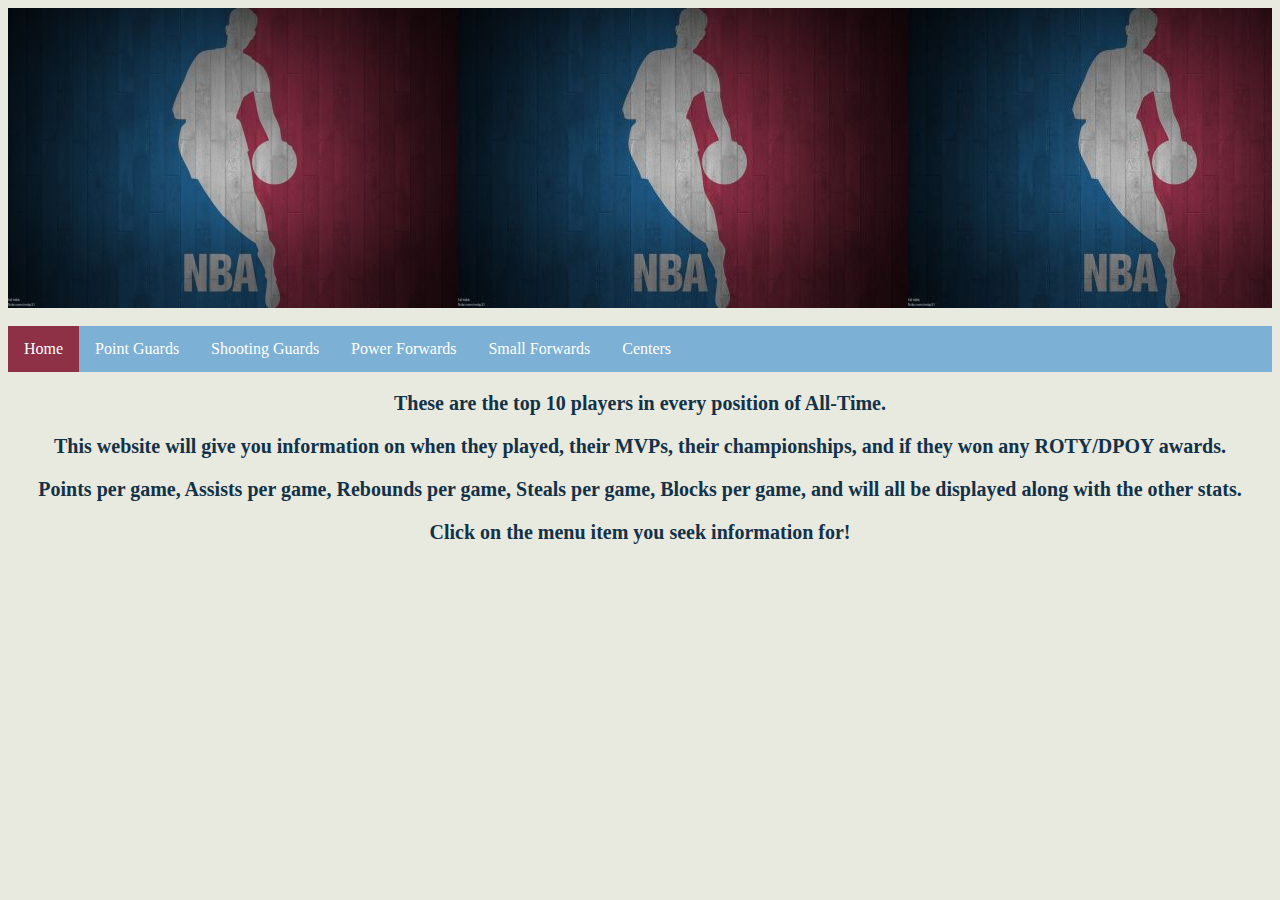
<file: index.html>
<!DOCTYPE html>
<!-- This website template was created by: Nishanth Pullabhotla -->
<html lang="en">
  <head>
    <link rel="stylesheet" href="css/styles.css" />
    <title>NBA Statistics</title>
    <meta charset="utf-8" />
  </head>
  <body>
    <header>
      <!-- <a href="home.html"><img src="images/top10.png" alt="Top-10 logo"></a> -->
      <div style="height: 300px"></div>
      &nbsp;
    </header>

    <!-- <h1>
			NBA Statistics
		</h2> -->
    <!-- Use the nav area to add hyperlinks to other pages within the website -->
    <div class="navbar">
      <ul>
        <li><a href="index.html" class="active">Home</a></li>
        <li><a href="pg.html">Point Guards</a></li>
        <li><a href="sg.html">Shooting Guards</a></li>
        <li><a href="pf.html">Power Forwards</a></li>
        <li><a href="sf.html">Small Forwards</a></li>
        <li><a href="center.html">Centers</a></li>
      </ul>
    </div>

    <div class="home">
      <p>These are the top 10 players in every position of All-Time.</p>
      <p>
        This website will give you information on when they played, their MVPs,
        their championships, and if they won any ROTY/DPOY awards.
      </p>
      <p>
        Points per game, Assists per game, Rebounds per game, Steals per game,
        Blocks per game, and will all be displayed along with the other stats.
      </p>

      <p>Click on the menu item you seek information for!</p>
    </div>
  </body>
</html>
</file>
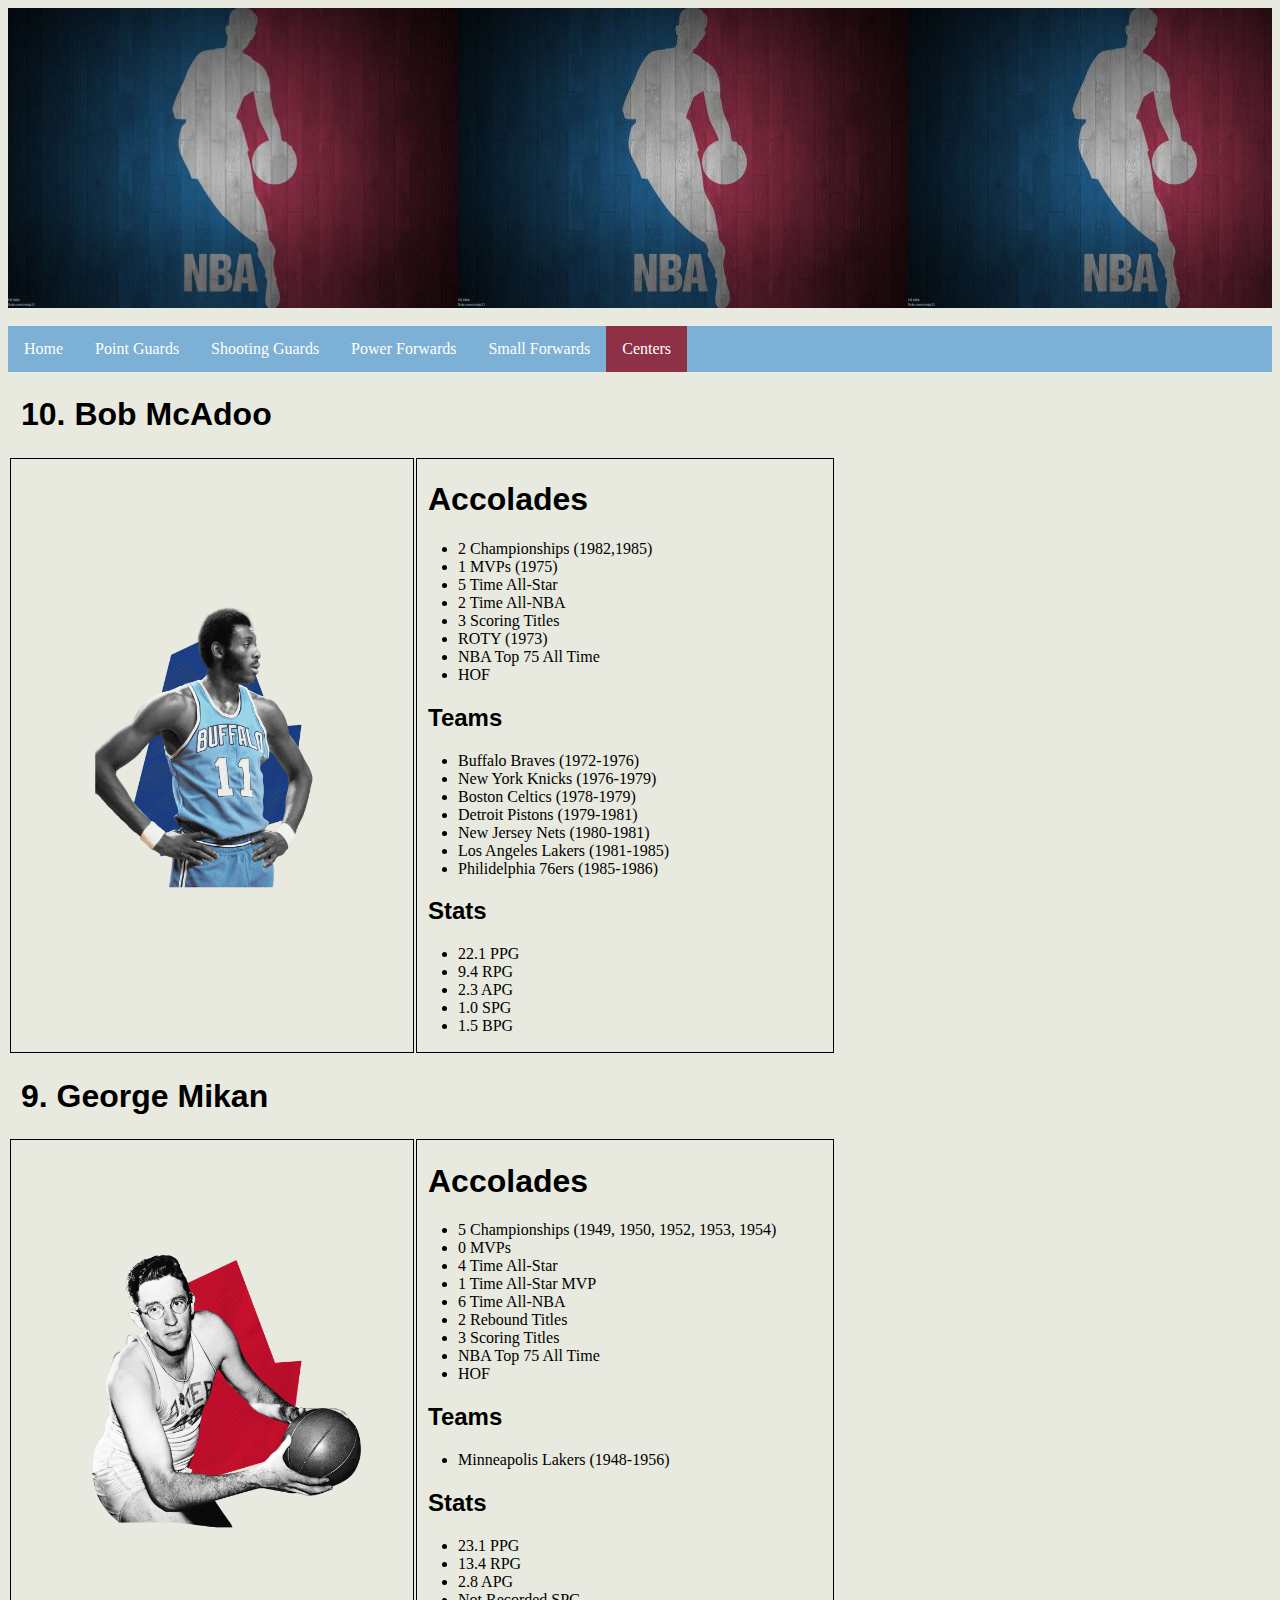
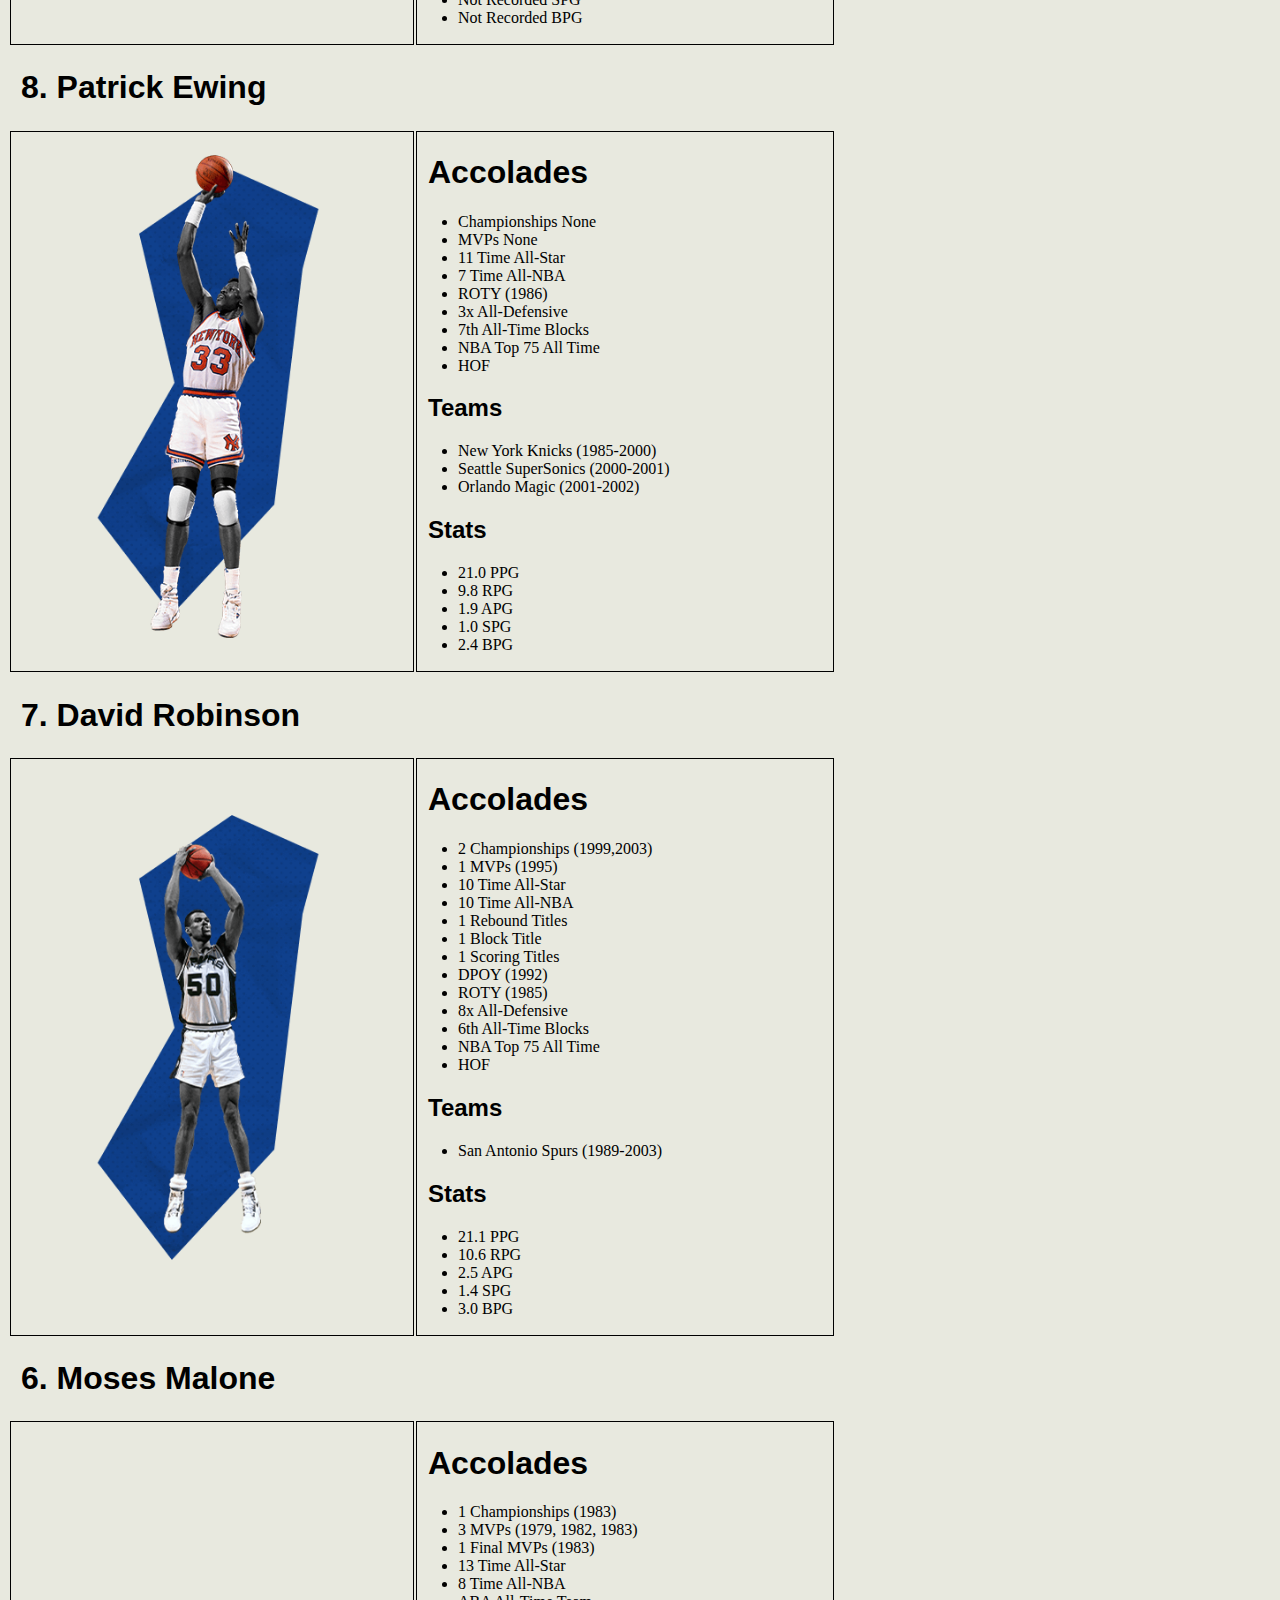
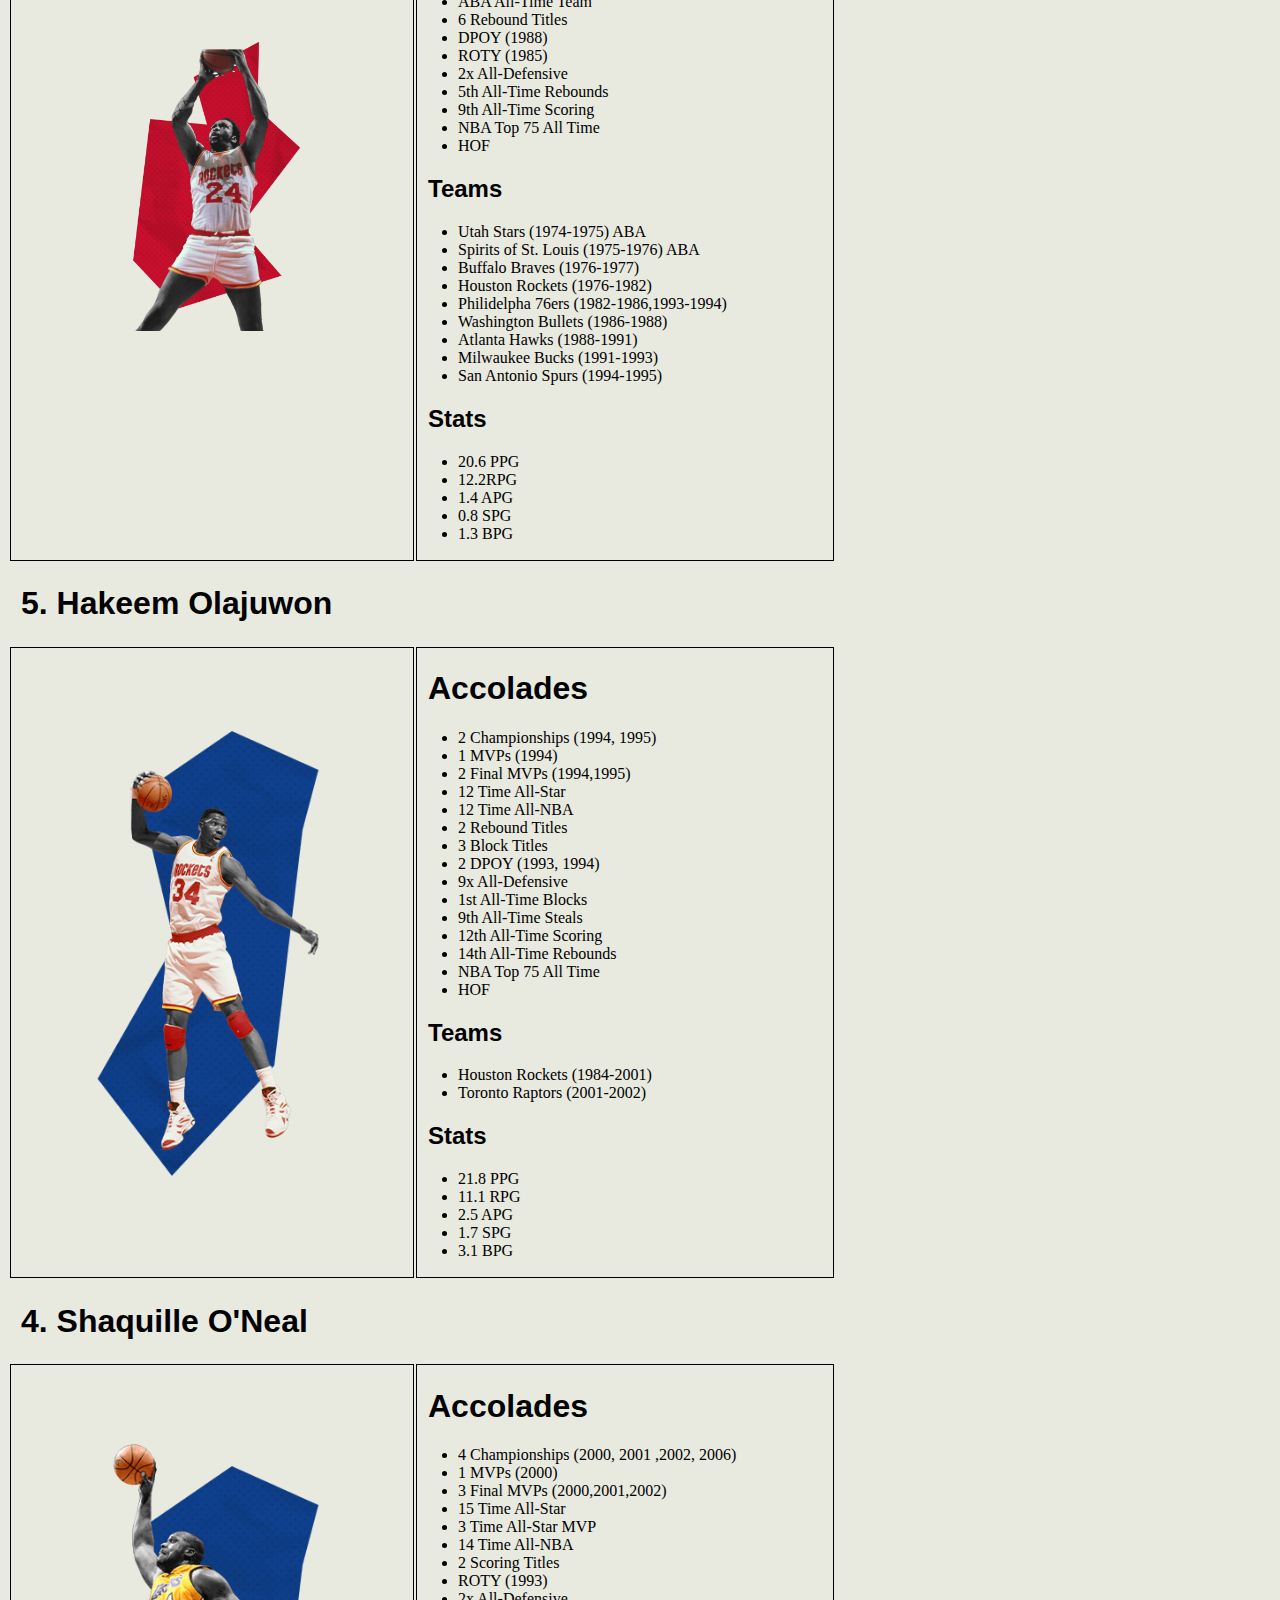
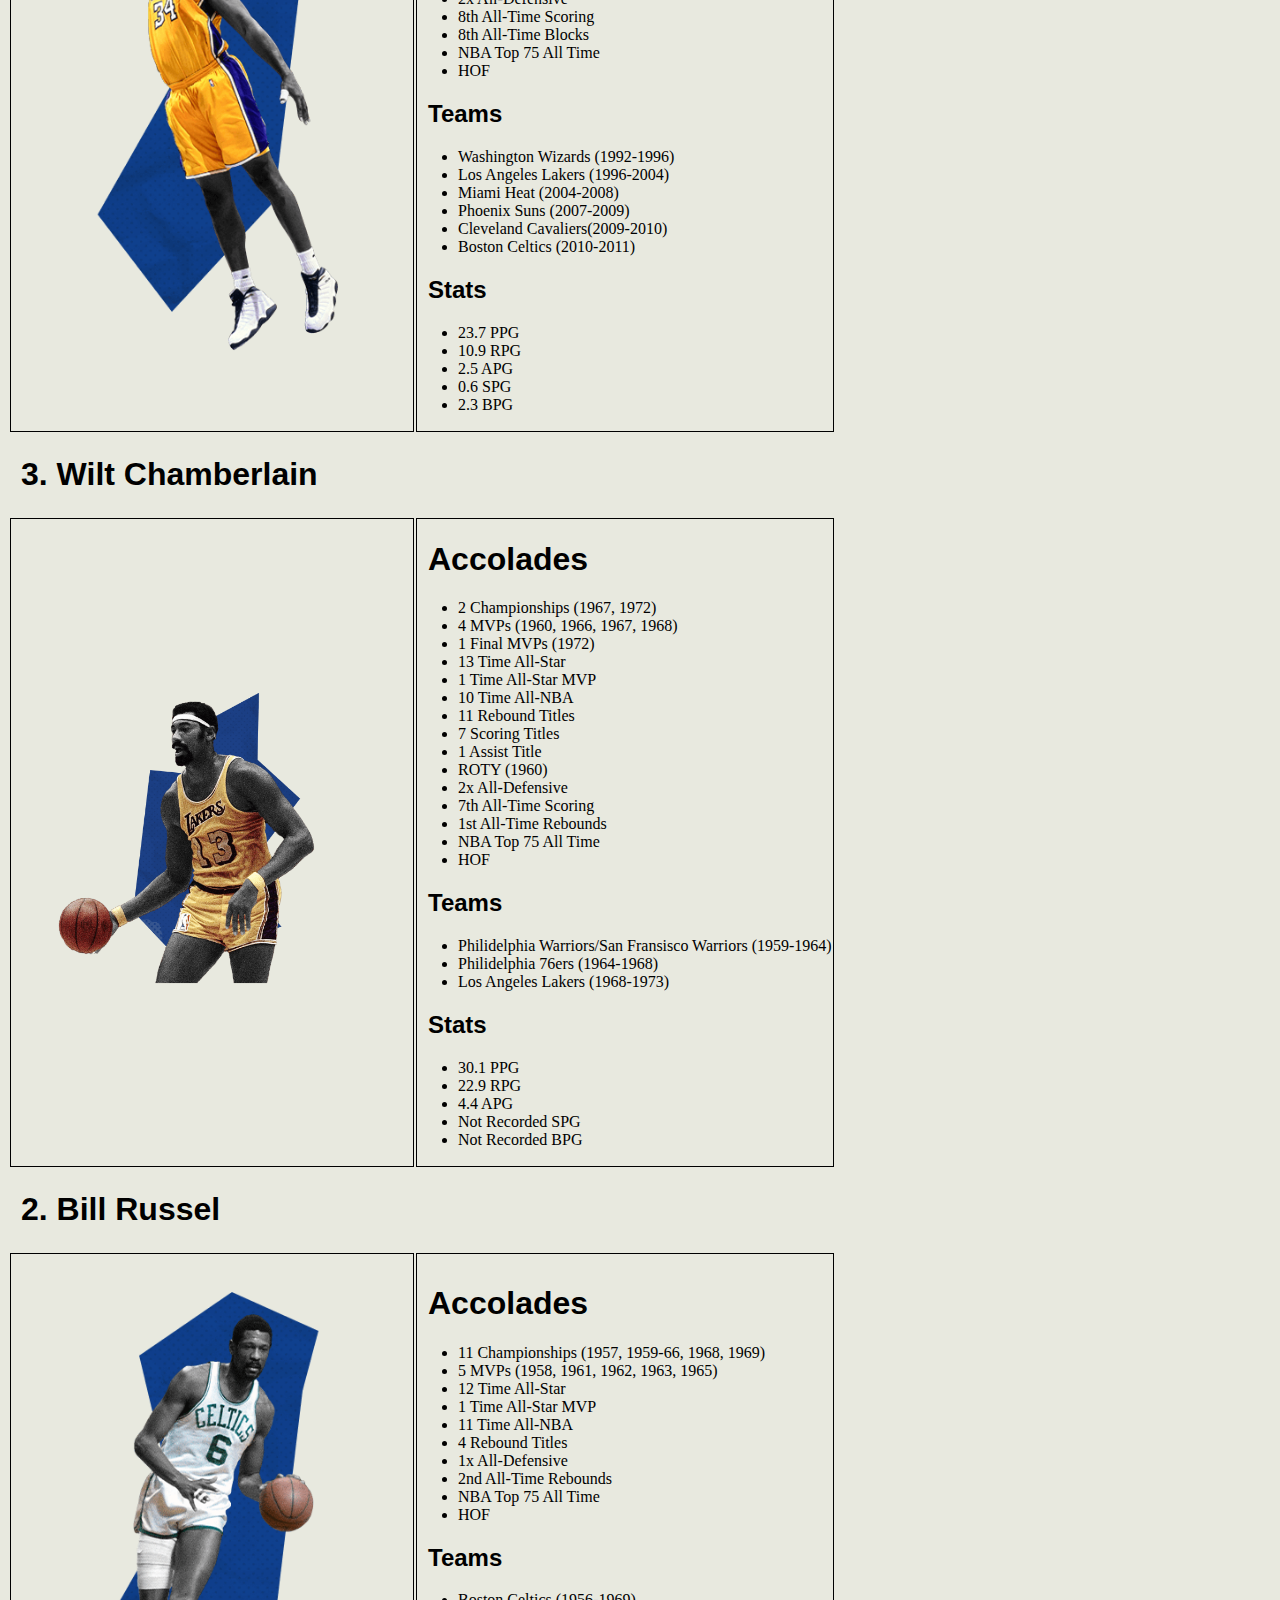
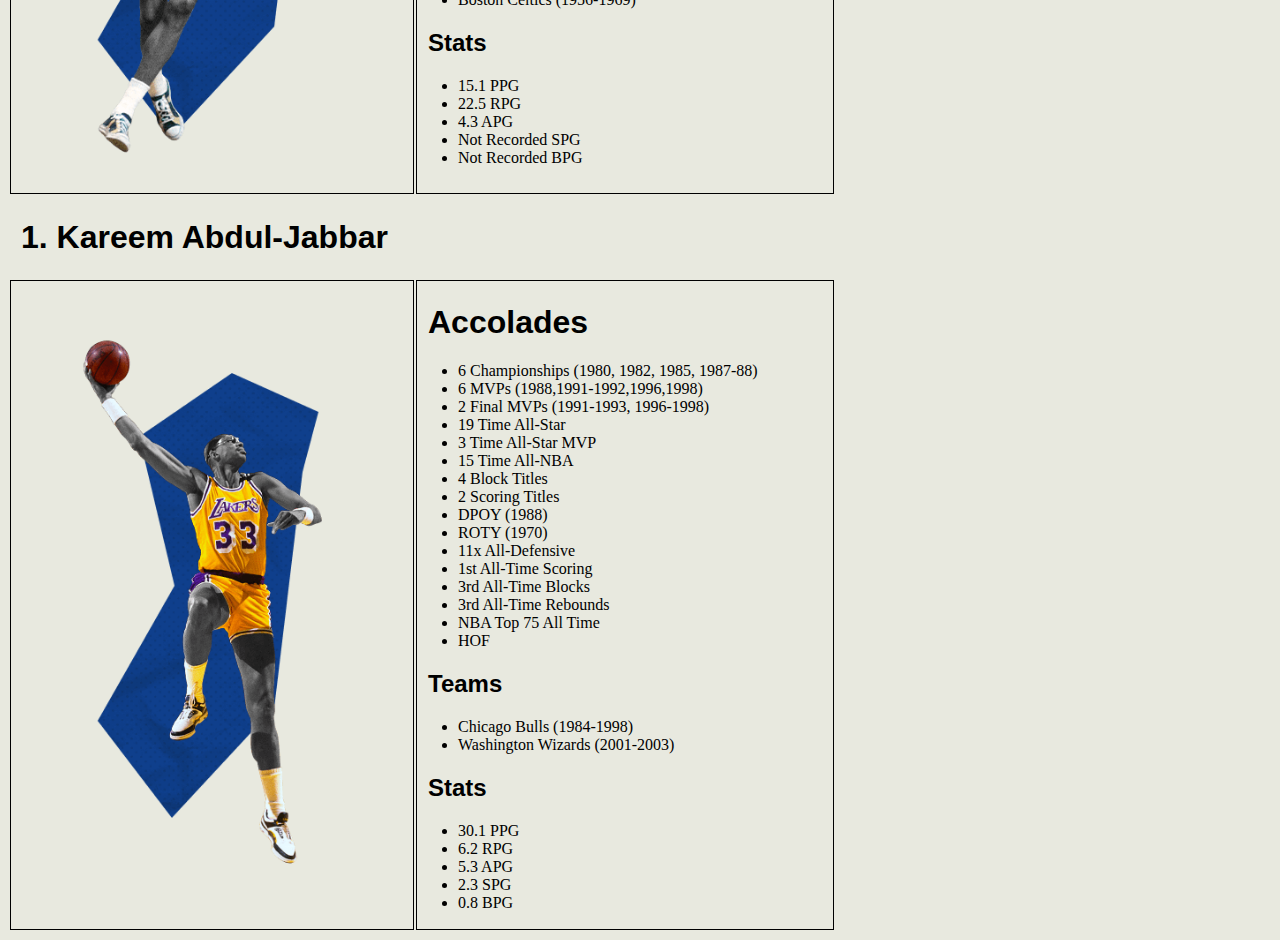
<file: center.html>
<!DOCTYPE html>
<!-- This website template was created by: Nishanth Pullabhotla -->
<html lang="en">
  <head>
    <link rel="stylesheet" href="css/styles.css" />
    <title>NBA Statistics</title>
    <meta charset="utf-8" />
  </head>

  <body>
    <header>
      <!-- <a href="home.html"><img src="images/top10.png" alt="Top-10 logo"></a> -->
      <div style="height: 300px"></div>
      &nbsp;
    </header>

    <div class="navbar">
      <ul>
        <li><a href="index.html">Home</a></li>
        <li><a href="pg.html">Point Guards</a></li>
        <li><a href="sg.html">Shooting Guards</a></li>
        <li><a href="pf.html">Power Forwards</a></li>
        <li><a href="sf.html">Small Forwards</a></li>
        <li><a href="center.html" class="active">Centers</a></li>
      </ul>
    </div>

    <div>
      <table>
        <th colspan="3" style="text-align: left"><h1>10. Bob McAdoo</h1></th>
        <tr>
          <td width="400px" style="border: 1px solid black">
            <img class="players" src="images/bobm.png" alt="bob mcadoo" />
          </td>
          <td colspan="2" style="border: 1px solid black">
            <h1>Accolades</h1>
            <ul>
              <li>2 Championships (1982,1985)</li>
              <li>1 MVPs (1975)</li>
              <li>5 Time All-Star</li>
              <li>2 Time All-NBA</li>
              <li>3 Scoring Titles</li>
              <li>ROTY (1973)</li>
              <li>NBA Top 75 All Time</li>
              <li>HOF</li>
            </ul>
            <h2>Teams</h2>
            <ul>
              <li>Buffalo Braves (1972-1976)</li>
              <li>New York Knicks (1976-1979)</li>
              <li>Boston Celtics (1978-1979)</li>
              <li>Detroit Pistons (1979-1981)</li>
              <li>New Jersey Nets (1980-1981)</li>
              <li>Los Angeles Lakers (1981-1985)</li>
              <li>Philidelphia 76ers (1985-1986)</li>
            </ul>
            <h2>Stats</h2>
            <ul>
              <li>22.1 PPG</li>
              <li>9.4 RPG</li>
              <li>2.3 APG</li>
              <li>1.0 SPG</li>
              <li>1.5 BPG</li>
            </ul>
          </td>
        </tr>

        <th colspan="3" style="text-align: left"><h1>9. George Mikan</h1></th>
        <tr>
          <td width="400px" style="border: 1px solid black">
            <img class="players" src="images/georgem.png" alt="george mikan" />
          </td>
          <td colspan="2" style="border: 1px solid black">
            <h1>Accolades</h1>

            <ul>
              <li>5 Championships (1949, 1950, 1952, 1953, 1954)</li>
              <li>0 MVPs</li>
              <li>4 Time All-Star</li>
              <li>1 Time All-Star MVP</li>
              <li>6 Time All-NBA</li>
              <li>2 Rebound Titles</li>
              <li>3 Scoring Titles</li>
              <li>NBA Top 75 All Time</li>
              <li>HOF</li>
            </ul>
            <h2>Teams</h2>
            <ul>
              <li>Minneapolis Lakers (1948-1956)</li>
            </ul>
            <h2>Stats</h2>
            <ul>
              <li>23.1 PPG</li>
              <li>13.4 RPG</li>
              <li>2.8 APG</li>
              <li>Not Recorded SPG</li>
              <li>Not Recorded BPG</li>
            </ul>
          </td>
        </tr>
        <th colspan="3" style="text-align: left"><h1>8. Patrick Ewing</h1></th>
        <tr>
          <td width="400px" style="border: 1px solid black">
            <img
              class="players"
              src="images/patricke.png"
              alt="patrick Ewing"
            />
          </td>
          <td colspan="2" style="border: 1px solid black">
            <h1>Accolades</h1>

            <ul>
              <li>Championships None</li>
              <li>MVPs None</li>
              <li>11 Time All-Star</li>
              <li>7 Time All-NBA</li>
              <li>ROTY (1986)</li>
              <li>3x All-Defensive</li>
              <li>7th All-Time Blocks</li>
              <li>NBA Top 75 All Time</li>
              <li>HOF</li>
            </ul>
            <h2>Teams</h2>
            <ul>
              <li>New York Knicks (1985-2000)</li>
              <li>Seattle SuperSonics (2000-2001)</li>
              <li>Orlando Magic (2001-2002)</li>
            </ul>
            <h2>Stats</h2>
            <ul>
              <li>21.0 PPG</li>
              <li>9.8 RPG</li>
              <li>1.9 APG</li>
              <li>1.0 SPG</li>
              <li>2.4 BPG</li>
            </ul>
          </td>
        </tr>
        <th colspan="3" style="text-align: left"><h1>7. David Robinson</h1></th>
        <tr>
          <td width="400px" style="border: 1px solid black">
            <img class="players" src="images/davidr.png" alt="david robinson" />
          </td>
          <td colspan="2" style="border: 1px solid black">
            <h1>Accolades</h1>
            <ul>
              <li>2 Championships (1999,2003)</li>
              <li>1 MVPs (1995)</li>
              <li>10 Time All-Star</li>
              <li>10 Time All-NBA</li>
              <li>1 Rebound Titles</li>
              <li>1 Block Title</li>
              <li>1 Scoring Titles</li>
              <li>DPOY (1992)</li>
              <li>ROTY (1985)</li>
              <li>8x All-Defensive</li>
              <li>6th All-Time Blocks</li>
              <li>NBA Top 75 All Time</li>
              <li>HOF</li>
            </ul>
            <h2>Teams</h2>
            <ul>
              <li>San Antonio Spurs (1989-2003)</li>
            </ul>
            <h2>Stats</h2>
            <ul>
              <li>21.1 PPG</li>
              <li>10.6 RPG</li>
              <li>2.5 APG</li>
              <li>1.4 SPG</li>
              <li>3.0 BPG</li>
            </ul>
          </td>
        </tr>

        <th colspan="3" style="text-align: left"><h1>6. Moses Malone</h1></th>
        <tr>
          <td width="400px" style="border: 1px solid black">
            <img class="players" src="images/mosesm.png" alt="moses malone" />
          </td>
          <td colspan="2" style="border: 1px solid black">
            <h1>Accolades</h1>
            <ul>
              <li>1 Championships (1983)</li>
              <li>3 MVPs (1979, 1982, 1983)</li>
              <li>1 Final MVPs (1983)</li>
              <li>13 Time All-Star</li>
              <li>8 Time All-NBA</li>
              <li>ABA All-Time Team</li>
              <li>6 Rebound Titles</li>
              <li>DPOY (1988)</li>
              <li>ROTY (1985)</li>
              <li>2x All-Defensive</li>
              <li>5th All-Time Rebounds</li>
              <li>9th All-Time Scoring</li>
              <li>NBA Top 75 All Time</li>
              <li>HOF</li>
            </ul>
            <h2>Teams</h2>
            <ul>
              <li>Utah Stars (1974-1975) ABA</li>
              <li>Spirits of St. Louis (1975-1976) ABA</li>
              <li>Buffalo Braves (1976-1977)</li>
              <li>Houston Rockets (1976-1982)</li>
              <li>Philidelpha 76ers (1982-1986,1993-1994)</li>
              <li>Washington Bullets (1986-1988)</li>
              <li>Atlanta Hawks (1988-1991)</li>
              <li>Milwaukee Bucks (1991-1993)</li>
              <li>San Antonio Spurs (1994-1995)</li>
            </ul>
            <h2>Stats</h2>
            <ul>
              <li>20.6 PPG</li>
              <li>12.2RPG</li>
              <li>1.4 APG</li>
              <li>0.8 SPG</li>
              <li>1.3 BPG</li>
            </ul>
          </td>
        </tr>
        <th colspan="3" style="text-align: left">
          <h1>5. Hakeem Olajuwon</h1>
        </th>
        <tr>
          <td width="400px" style="border: 1px solid black">
            <img
              class="players"
              src="images/hakeemo.png"
              alt="hakeem Olajuwon"
            />
          </td>
          <td colspan="2" style="border: 1px solid black">
            <h1>Accolades</h1>
            <ul>
              <li>2 Championships (1994, 1995)</li>
              <li>1 MVPs (1994)</li>
              <li>2 Final MVPs (1994,1995)</li>
              <li>12 Time All-Star</li>
              <li>12 Time All-NBA</li>
              <li>2 Rebound Titles</li>
              <li>3 Block Titles</li>
              <li>2 DPOY (1993, 1994)</li>
              <li>9x All-Defensive</li>
              <li>1st All-Time Blocks</li>
              <li>9th All-Time Steals</li>
              <li>12th All-Time Scoring</li>
              <li>14th All-Time Rebounds</li>
              <li>NBA Top 75 All Time</li>
              <li>HOF</li>
            </ul>
            <h2>Teams</h2>
            <ul>
              <li>Houston Rockets (1984-2001)</li>
              <li>Toronto Raptors (2001-2002)</li>
            </ul>
            <h2>Stats</h2>
            <ul>
              <li>21.8 PPG</li>
              <li>11.1 RPG</li>
              <li>2.5 APG</li>
              <li>1.7 SPG</li>
              <li>3.1 BPG</li>
            </ul>
          </td>
        </tr>
        <th colspan="3" style="text-align: left">
          <h1>4. Shaquille O'Neal</h1>
        </th>
        <tr>
          <td width="400px" style="border: 1px solid black">
            <img class="players" src="images/shaq.png" alt="shaq" />
          </td>
          <td colspan="2" style="border: 1px solid black">
            <h1>Accolades</h1>
            <ul>
              <li>4 Championships (2000, 2001 ,2002, 2006)</li>
              <li>1 MVPs (2000)</li>
              <li>3 Final MVPs (2000,2001,2002)</li>
              <li>15 Time All-Star</li>
              <li>3 Time All-Star MVP</li>
              <li>14 Time All-NBA</li>
              <li>2 Scoring Titles</li>
              <li>ROTY (1993)</li>
              <li>2x All-Defensive</li>
              <li>8th All-Time Scoring</li>
              <li>8th All-Time Blocks</li>
              <li>NBA Top 75 All Time</li>
              <li>HOF</li>
            </ul>
            <h2>Teams</h2>
            <ul>
              <li>Washington Wizards (1992-1996)</li>
              <li>Los Angeles Lakers (1996-2004)</li>
              <li>Miami Heat (2004-2008)</li>
              <li>Phoenix Suns (2007-2009)</li>
              <li>Cleveland Cavaliers(2009-2010)</li>
              <li>Boston Celtics (2010-2011)</li>
            </ul>
            <h2>Stats</h2>
            <ul>
              <li>23.7 PPG</li>
              <li>10.9 RPG</li>
              <li>2.5 APG</li>
              <li>0.6 SPG</li>
              <li>2.3 BPG</li>
            </ul>
          </td>
        </tr>
        <th colspan="3" style="text-align: left">
          <h1>3. Wilt Chamberlain</h1>
        </th>
        <tr>
          <td width="400px" style="border: 1px solid black">
            <img class="players" src="images/wilt.png" alt="wilt" />
          </td>
          <td colspan="2" style="border: 1px solid black">
            <h1>Accolades</h1>
            <ul>
              <li>2 Championships (1967, 1972)</li>
              <li>4 MVPs (1960, 1966, 1967, 1968)</li>
              <li>1 Final MVPs (1972)</li>
              <li>13 Time All-Star</li>
              <li>1 Time All-Star MVP</li>
              <li>10 Time All-NBA</li>
              <li>11 Rebound Titles</li>
              <li>7 Scoring Titles</li>
              <li>1 Assist Title</li>
              <li>ROTY (1960)</li>
              <li>2x All-Defensive</li>
              <li>7th All-Time Scoring</li>
              <li>1st All-Time Rebounds</li>
              <li>NBA Top 75 All Time</li>
              <li>HOF</li>
            </ul>
            <h2>Teams</h2>
            <ul>
              <li>Philidelphia Warriors/San Fransisco Warriors (1959-1964)</li>
              <li>Philidelphia 76ers (1964-1968)</li>
              <li>Los Angeles Lakers (1968-1973)</li>
            </ul>
            <h2>Stats</h2>
            <ul>
              <li>30.1 PPG</li>
              <li>22.9 RPG</li>
              <li>4.4 APG</li>
              <li>Not Recorded SPG</li>
              <li>Not Recorded BPG</li>
            </ul>
          </td>
        </tr>

        <th colspan="3" style="text-align: left"><h1>2. Bill Russel</h1></th>
        <tr>
          <td width="400px" style="border: 1px solid black">
            <img class="players" src="images/billr.png" alt="bill" />
          </td>
          <td colspan="2" style="border: 1px solid black">
            <h1>Accolades</h1>

            <ul>
              <li>11 Championships (1957, 1959-66, 1968, 1969)</li>
              <li>5 MVPs (1958, 1961, 1962, 1963, 1965)</li>
              <li>12 Time All-Star</li>
              <li>1 Time All-Star MVP</li>
              <li>11 Time All-NBA</li>
              <li>4 Rebound Titles</li>
              <li>1x All-Defensive</li>
              <li>2nd All-Time Rebounds</li>
              <li>NBA Top 75 All Time</li>
              <li>HOF</li>
            </ul>
            <h2>Teams</h2>
            <ul>
              <li>Boston Celtics (1956-1969)</li>
            </ul>
            <h2>Stats</h2>
            <ul>
              <li>15.1 PPG</li>
              <li>22.5 RPG</li>
              <li>4.3 APG</li>
              <li>Not Recorded SPG</li>
              <li>Not Recorded BPG</li>
            </ul>
          </td>
        </tr>
        <th colspan="3" style="text-align: left">
          <h1>1. Kareem Abdul-Jabbar</h1>
        </th>
        <tr>
          <td width="400px" style="border: 1px solid black">
            <img class="players" src="images/kareem.png" alt="kareem" />
          </td>
          <td colspan="2" style="border: 1px solid black">
            <h1>Accolades</h1>
            <ul>
              <li>6 Championships (1980, 1982, 1985, 1987-88)</li>
              <li>6 MVPs (1988,1991-1992,1996,1998)</li>
              <li>2 Final MVPs (1991-1993, 1996-1998)</li>
              <li>19 Time All-Star</li>
              <li>3 Time All-Star MVP</li>
              <li>15 Time All-NBA</li>
              <li>4 Block Titles</li>
              <li>2 Scoring Titles</li>
              <li>DPOY (1988)</li>
              <li>ROTY (1970)</li>
              <li>11x All-Defensive</li>
              <li>1st All-Time Scoring</li>
              <li>3rd All-Time Blocks</li>
              <li>3rd All-Time Rebounds</li>
              <li>NBA Top 75 All Time</li>
              <li>HOF</li>
            </ul>
            <h2>Teams</h2>
            <ul>
              <li>Chicago Bulls (1984-1998)</li>
              <li>Washington Wizards (2001-2003)</li>
            </ul>
            <h2>Stats</h2>
            <ul>
              <li>30.1 PPG</li>
              <li>6.2 RPG</li>
              <li>5.3 APG</li>
              <li>2.3 SPG</li>
              <li>0.8 BPG</li>
            </ul>
          </td>
        </tr>
      </table>
    </div>
  </body>
</html>
</file>
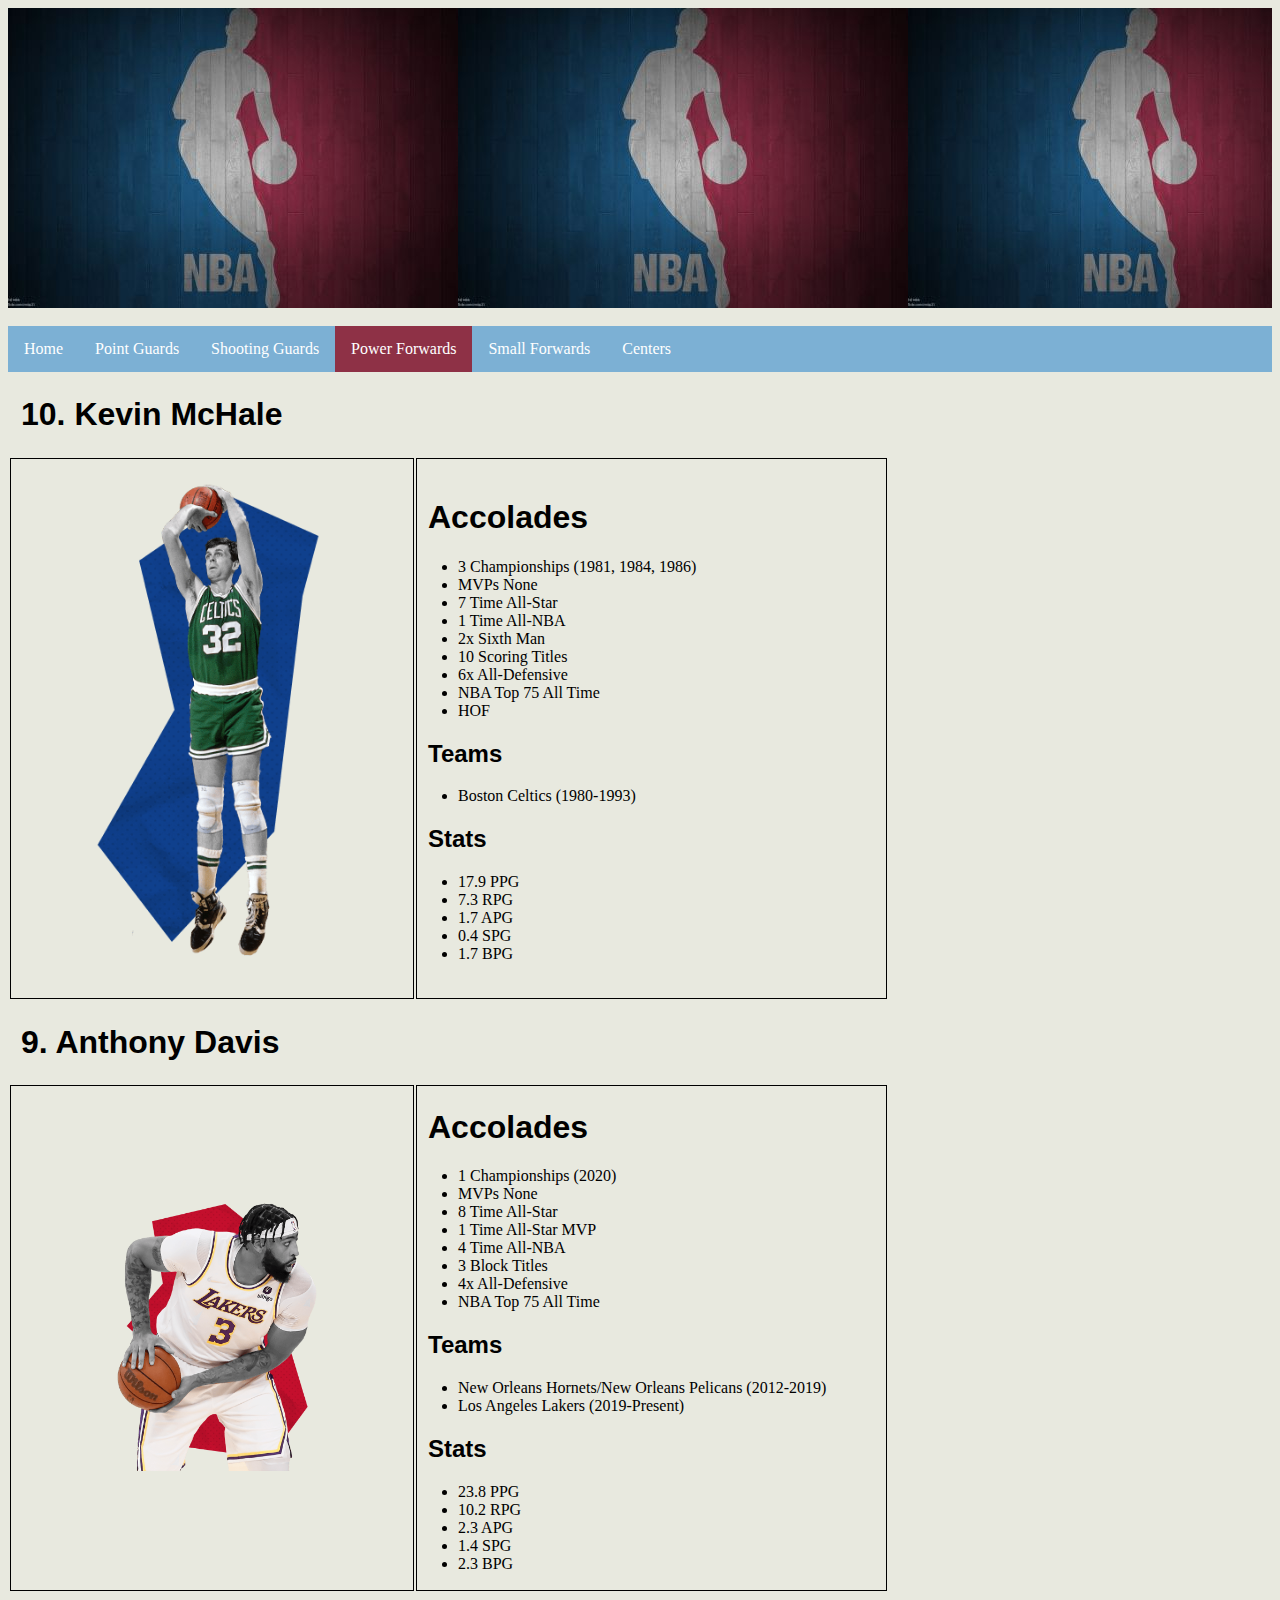
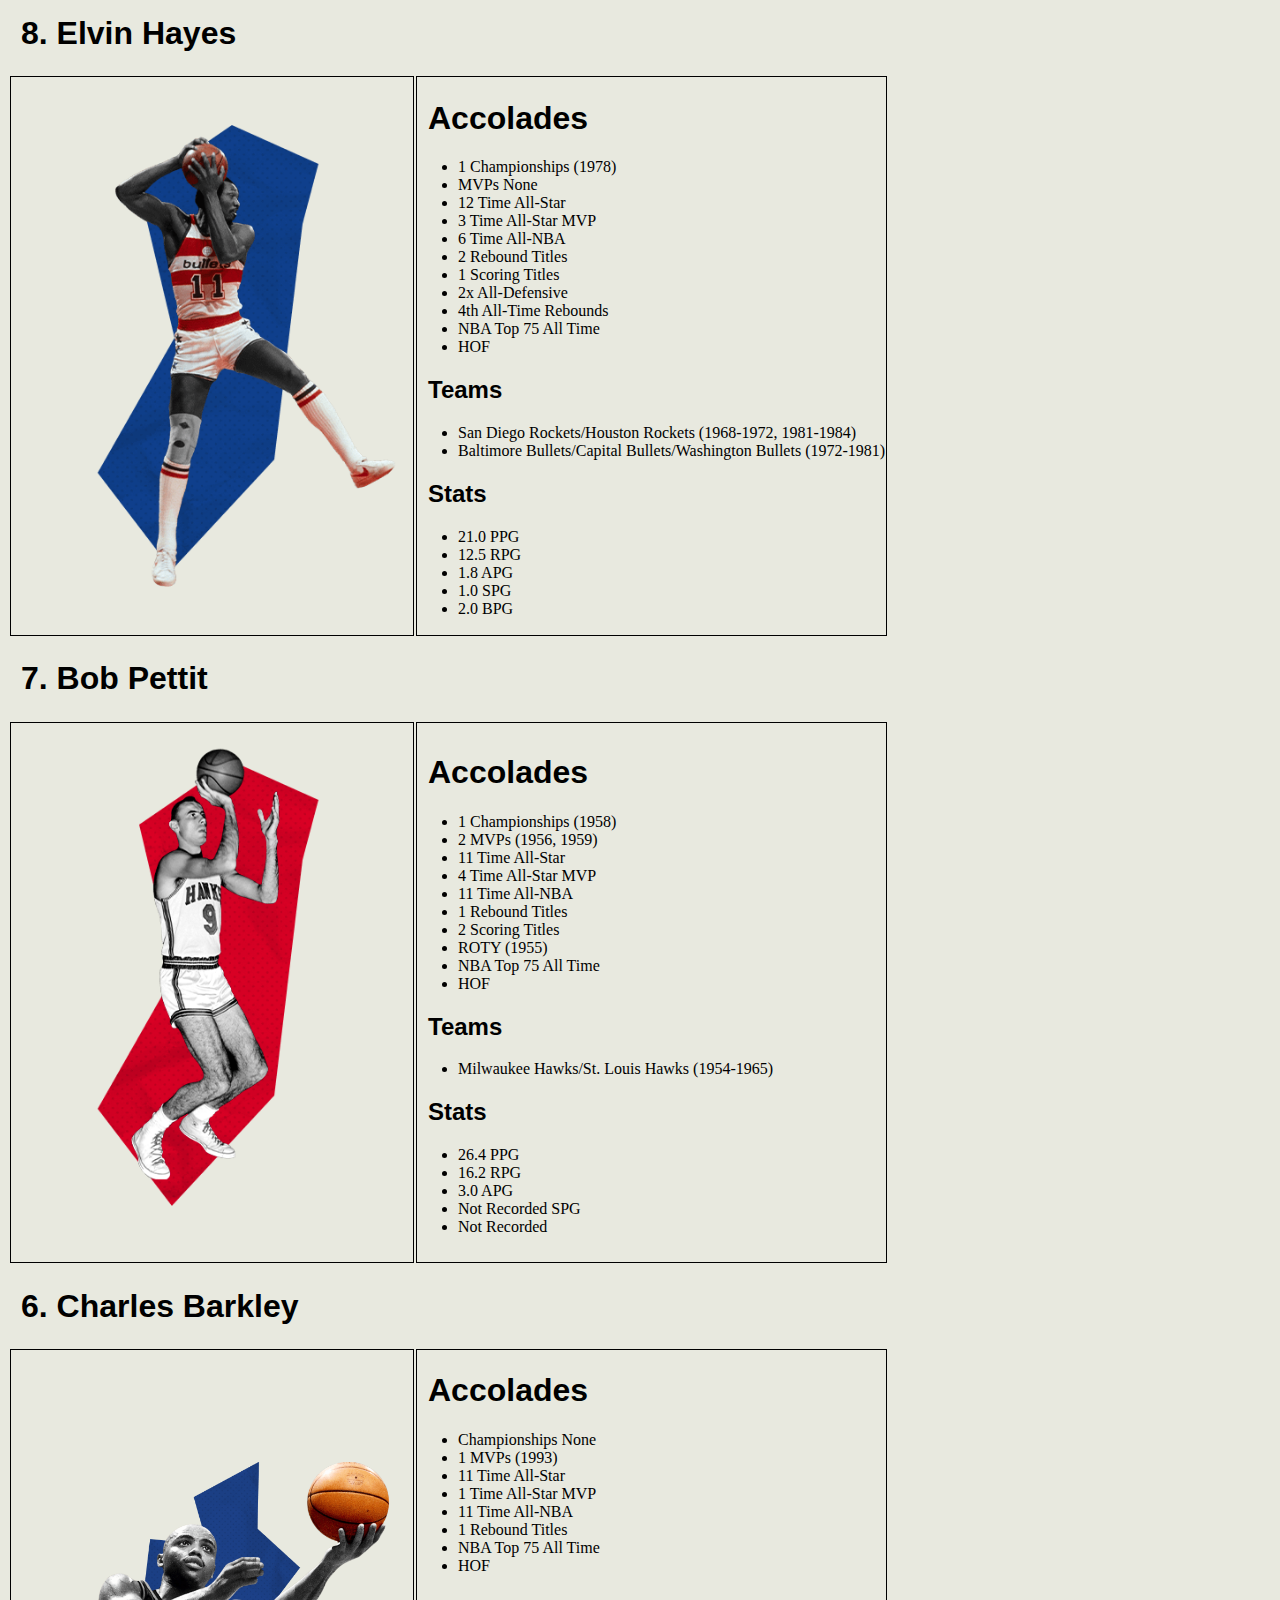
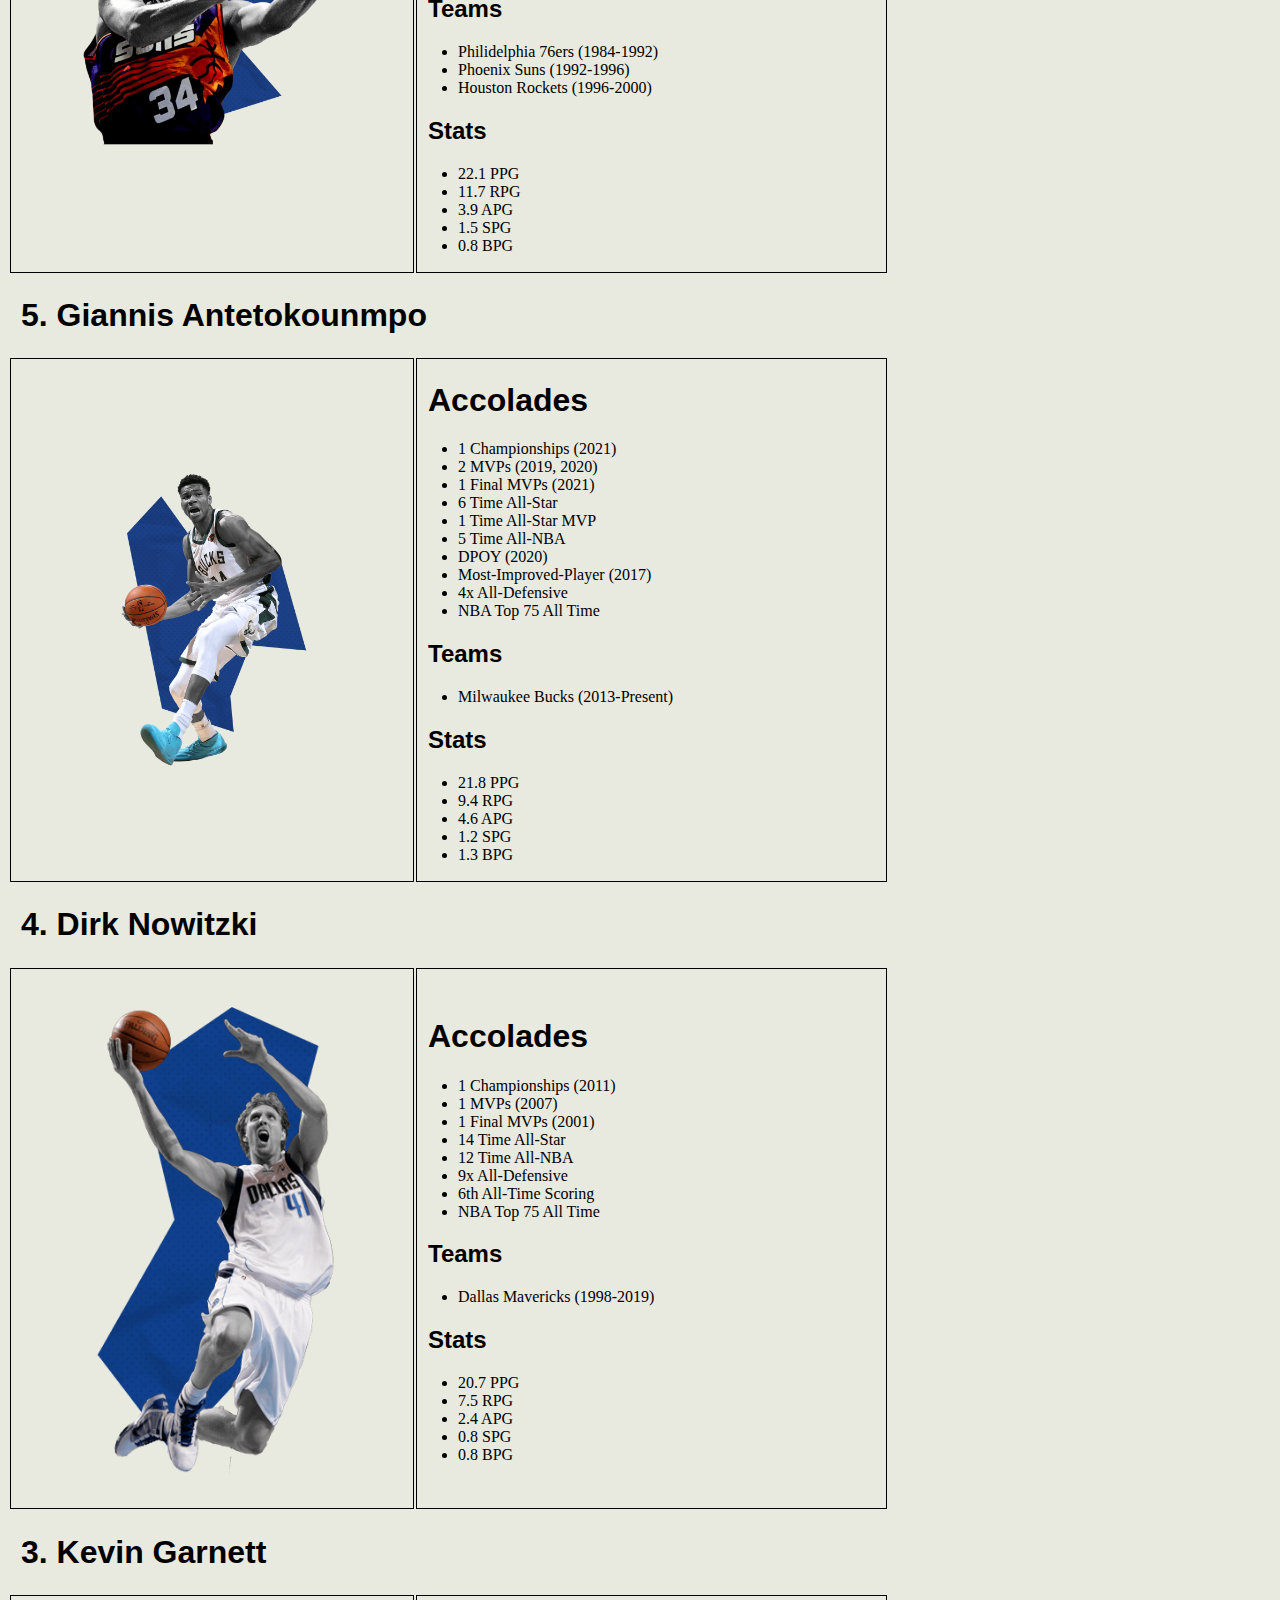
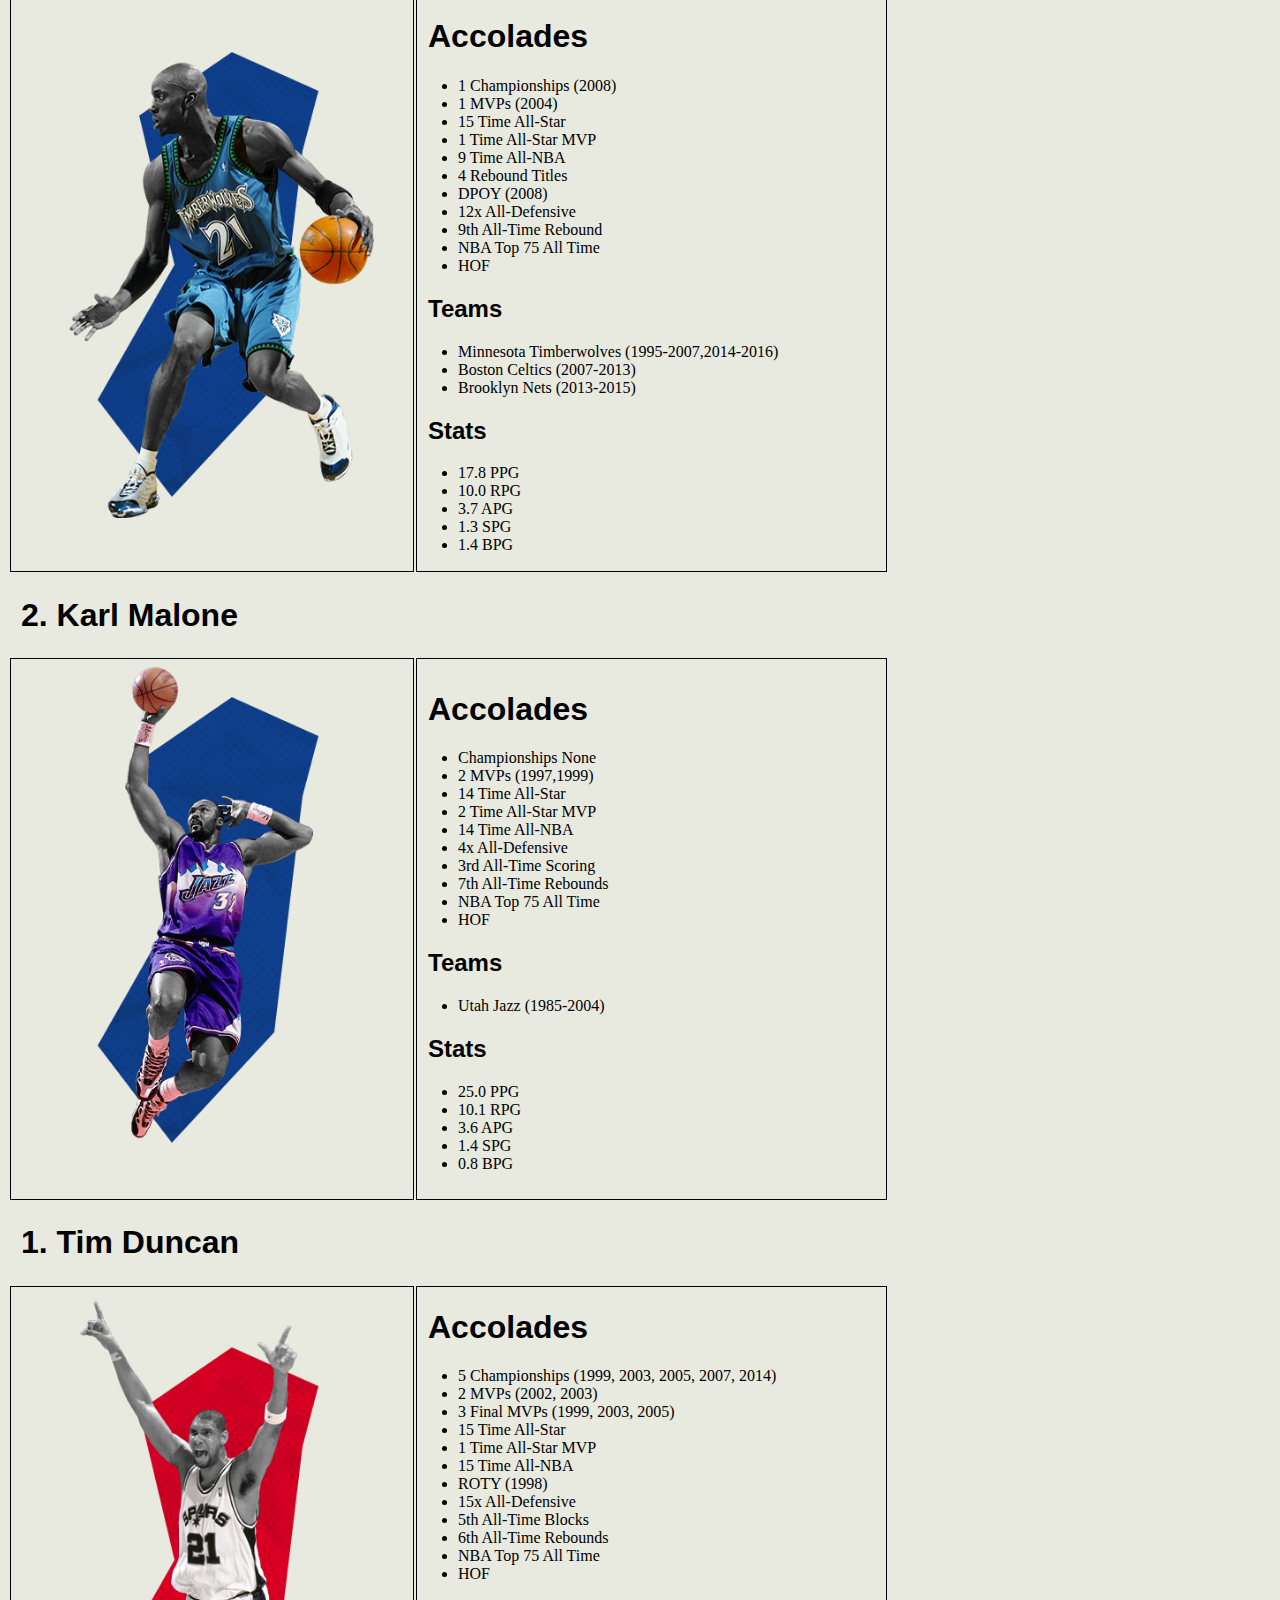
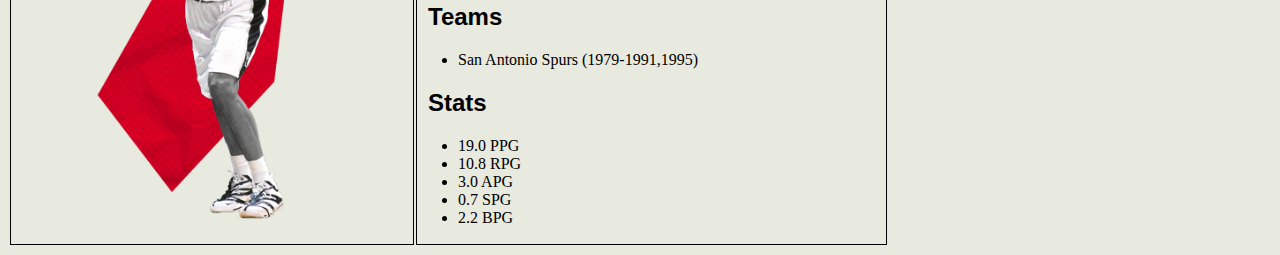
<file: pf.html>
<!DOCTYPE html>
<!-- This website template was created by: Nishanth Pullabhotla -->
<html lang="en">
  <head>
    <link rel="stylesheet" href="css/styles.css" />
    <title>NBA Statistics</title>
    <meta charset="utf-8" />
  </head>
  <body>
    <header>
      <!-- <a href="home.html"><img src="images/top10.png" alt="Top-10 logo"></a> -->
      <div style="height: 300px"></div>
      &nbsp;
    </header>

    <div class="navbar">
      <ul>
        <li><a href="index.html">Home</a></li>
        <li><a href="pg.html">Point Guards</a></li>
        <li><a href="sg.html">Shooting Guards</a></li>
        <li><a href="pf.html" class="active">Power Forwards</a></li>
        <li><a href="sf.html">Small Forwards</a></li>
        <li><a href="center.html">Centers</a></li>
      </ul>
    </div>
    <table>
      <th colspan="3" style="text-align: left"><h1>10. Kevin McHale</h1></th>
      <tr>
        <td width="400px" style="border: 1px solid black">
          <img class="players" src="images/kevinm.png" alt="kevin mchale" />
        </td>
        <td colspan="2" style="border: 1px solid black">
          <h1>Accolades</h1>

          <ul>
            <li>3 Championships (1981, 1984, 1986)</li>
            <li>MVPs None</li>
            <li>7 Time All-Star</li>
            <li>1 Time All-NBA</li>
            <li>2x Sixth Man</li>
            <li>10 Scoring Titles</li>
            <li>6x All-Defensive</li>
            <li>NBA Top 75 All Time</li>
            <li>HOF</li>
          </ul>
          <h2>Teams</h2>
          <ul>
            <li>Boston Celtics (1980-1993)</li>
          </ul>
          <h2>Stats</h2>
          <ul>
            <li>17.9 PPG</li>
            <li>7.3 RPG</li>
            <li>1.7 APG</li>
            <li>0.4 SPG</li>
            <li>1.7 BPG</li>
          </ul>
        </td>
      </tr>

      <th colspan="3" style="text-align: left"><h1>9. Anthony Davis</h1></th>
      <tr>
        <td width="400px" style="border: 1px solid black">
          <img class="players" src="images/ad.png" alt="anthony davis" />
        </td>
        <td colspan="2" style="border: 1px solid black">
          <h1>Accolades</h1>
          <ul>
            <li>1 Championships (2020)</li>
            <li>MVPs None</li>
            <li>8 Time All-Star</li>
            <li>1 Time All-Star MVP</li>
            <li>4 Time All-NBA</li>
            <li>3 Block Titles</li>
            <li>4x All-Defensive</li>
            <li>NBA Top 75 All Time</li>
          </ul>
          <h2>Teams</h2>
          <ul>
            <li>New Orleans Hornets/New Orleans Pelicans (2012-2019)</li>
            <li>Los Angeles Lakers (2019-Present)</li>
          </ul>
          <h2>Stats</h2>
          <ul>
            <li>23.8 PPG</li>
            <li>10.2 RPG</li>
            <li>2.3 APG</li>
            <li>1.4 SPG</li>
            <li>2.3 BPG</li>
          </ul>
        </td>
      </tr>

      <th colspan="3" style="text-align: left"><h1>8. Elvin Hayes</h1></th>
      <tr>
        <td width="400px" style="border: 1px solid black">
          <img class="players" src="images/elvinh.png" alt="elvin hayes" />
        </td>
        <td colspan="2" style="border: 1px solid black">
          <h1>Accolades</h1>

          <ul>
            <li>1 Championships (1978)</li>
            <li>MVPs None</li>
            <li>12 Time All-Star</li>
            <li>3 Time All-Star MVP</li>
            <li>6 Time All-NBA</li>
            <li>2 Rebound Titles</li>
            <li>1 Scoring Titles</li>
            <li>2x All-Defensive</li>
            <li>4th All-Time Rebounds</li>
            <li>NBA Top 75 All Time</li>
            <li>HOF</li>
          </ul>
          <h2>Teams</h2>
          <ul>
            <li>San Diego Rockets/Houston Rockets (1968-1972, 1981-1984)</li>
            <li>
              Baltimore Bullets/Capital Bullets/Washington Bullets (1972-1981)
            </li>
          </ul>
          <h2>Stats</h2>
          <ul>
            <li>21.0 PPG</li>
            <li>12.5 RPG</li>
            <li>1.8 APG</li>
            <li>1.0 SPG</li>
            <li>2.0 BPG</li>
          </ul>
        </td>
      </tr>

      <th colspan="3" style="text-align: left"><h1>7. Bob Pettit</h1></th>
      <tr>
        <td width="400px" style="border: 1px solid black">
          <img class="players" src="images/bobp.png" alt="bob petit" />
        </td>
        <td colspan="2" style="border: 1px solid black">
          <h1>Accolades</h1>

          <ul>
            <li>1 Championships (1958)</li>
            <li>2 MVPs (1956, 1959)</li>
            <li>11 Time All-Star</li>
            <li>4 Time All-Star MVP</li>
            <li>11 Time All-NBA</li>
            <li>1 Rebound Titles</li>
            <li>2 Scoring Titles</li>
            <li>ROTY (1955)</li>
            <li>NBA Top 75 All Time</li>
            <li>HOF</li>
          </ul>
          <h2>Teams</h2>
          <ul>
            <li>Milwaukee Hawks/St. Louis Hawks (1954-1965)</li>
          </ul>
          <h2>Stats</h2>
          <ul>
            <li>26.4 PPG</li>
            <li>16.2 RPG</li>
            <li>3.0 APG</li>
            <li>Not Recorded SPG</li>
            <li>Not Recorded</li>
          </ul>
        </td>
      </tr>

      <th colspan="3" style="text-align: left"><h1>6. Charles Barkley</h1></th>
      <tr>
        <td width="400px" style="border: 1px solid black">
          <img
            class="players"
            src="images/charlesb.png"
            alt="charles barkley"
          />
        </td>
        <td colspan="2" style="border: 1px solid black">
          <h1>Accolades</h1>

          <ul>
            <li>Championships None</li>
            <li>1 MVPs (1993)</li>
            <li>11 Time All-Star</li>
            <li>1 Time All-Star MVP</li>
            <li>11 Time All-NBA</li>
            <li>1 Rebound Titles</li>
            <li>NBA Top 75 All Time</li>
            <li>HOF</li>
          </ul>
          <h2>Teams</h2>
          <ul>
            <li>Philidelphia 76ers (1984-1992)</li>
            <li>Phoenix Suns (1992-1996)</li>
            <li>Houston Rockets (1996-2000)</li>
          </ul>
          <h2>Stats</h2>
          <ul>
            <li>22.1 PPG</li>
            <li>11.7 RPG</li>
            <li>3.9 APG</li>
            <li>1.5 SPG</li>
            <li>0.8 BPG</li>
          </ul>
        </td>
      </tr>

      <th colspan="3" style="text-align: left">
        <h1>5. Giannis Antetokounmpo</h1>
      </th>
      <tr>
        <td width="400px" style="border: 1px solid black">
          <img
            class="players"
            src="images/giannisa.png"
            alt="giannis Antetokounmpo"
          />
        </td>
        <td colspan="2" style="border: 1px solid black">
          <h1>Accolades</h1>

          <ul>
            <li>1 Championships (2021)</li>
            <li>2 MVPs (2019, 2020)</li>
            <li>1 Final MVPs (2021)</li>
            <li>6 Time All-Star</li>
            <li>1 Time All-Star MVP</li>
            <li>5 Time All-NBA</li>
            <li>DPOY (2020)</li>
            <li>Most-Improved-Player (2017)</li>
            <li>4x All-Defensive</li>
            <li>NBA Top 75 All Time</li>
          </ul>
          <h2>Teams</h2>
          <ul>
            <li>Milwaukee Bucks (2013-Present)</li>
          </ul>
          <h2>Stats</h2>
          <ul>
            <li>21.8 PPG</li>
            <li>9.4 RPG</li>
            <li>4.6 APG</li>
            <li>1.2 SPG</li>
            <li>1.3 BPG</li>
          </ul>
        </td>
      </tr>

      <th colspan="3" style="text-align: left"><h1>4. Dirk Nowitzki</h1></th>
      <tr>
        <td width="400px" style="border: 1px solid black">
          <img class="players" src="images/dirkn.png" alt="dirk Nowitzki" />
        </td>
        <td colspan="2" style="border: 1px solid black">
          <h1>Accolades</h1>

          <ul>
            <li>1 Championships (2011)</li>
            <li>1 MVPs (2007)</li>
            <li>1 Final MVPs (2001)</li>
            <li>14 Time All-Star</li>
            <li>12 Time All-NBA</li>
            <li>9x All-Defensive</li>
            <li>6th All-Time Scoring</li>
            <li>NBA Top 75 All Time</li>
          </ul>
          <h2>Teams</h2>
          <ul>
            <li>Dallas Mavericks (1998-2019)</li>
          </ul>
          <h2>Stats</h2>
          <ul>
            <li>20.7 PPG</li>
            <li>7.5 RPG</li>
            <li>2.4 APG</li>
            <li>0.8 SPG</li>
            <li>0.8 BPG</li>
          </ul>
        </td>
      </tr>

      <th colspan="3" style="text-align: left"><h1>3. Kevin Garnett</h1></th>
      <tr>
        <td width="400px" style="border: 1px solid black">
          <img class="players" src="images/keving.png" alt="kevin Garnett" />
        </td>
        <td colspan="2" style="border: 1px solid black">
          <h1>Accolades</h1>

          <ul>
            <li>1 Championships (2008)</li>
            <li>1 MVPs (2004)</li>
            <li>15 Time All-Star</li>
            <li>1 Time All-Star MVP</li>
            <li>9 Time All-NBA</li>
            <li>4 Rebound Titles</li>
            <li>DPOY (2008)</li>
            <li>12x All-Defensive</li>
            <li>9th All-Time Rebound</li>
            <li>NBA Top 75 All Time</li>
            <li>HOF</li>
          </ul>
          <h2>Teams</h2>
          <ul>
            <li>Minnesota Timberwolves (1995-2007,2014-2016)</li>
            <li>Boston Celtics (2007-2013)</li>
            <li>Brooklyn Nets (2013-2015)</li>
          </ul>
          <h2>Stats</h2>
          <ul>
            <li>17.8 PPG</li>
            <li>10.0 RPG</li>
            <li>3.7 APG</li>
            <li>1.3 SPG</li>
            <li>1.4 BPG</li>
          </ul>
        </td>
      </tr>

      <th colspan="3" style="text-align: left"><h1>2. Karl Malone</h1></th>
      <tr>
        <td width="400px" style="border: 1px solid black">
          <img class="players" src="images/karlm.png" alt="karl Malone" />
        </td>
        <td colspan="2" style="border: 1px solid black">
          <h1>Accolades</h1>

          <ul>
            <li>Championships None</li>
            <li>2 MVPs (1997,1999)</li>
            <li>14 Time All-Star</li>
            <li>2 Time All-Star MVP</li>
            <li>14 Time All-NBA</li>
            <li>4x All-Defensive</li>
            <li>3rd All-Time Scoring</li>
            <li>7th All-Time Rebounds</li>
            <li>NBA Top 75 All Time</li>
            <li>HOF</li>
          </ul>
          <h2>Teams</h2>
          <ul>
            <li>Utah Jazz (1985-2004)</li>
          </ul>
          <h2>Stats</h2>
          <ul>
            <li>25.0 PPG</li>
            <li>10.1 RPG</li>
            <li>3.6 APG</li>
            <li>1.4 SPG</li>
            <li>0.8 BPG</li>
          </ul>
        </td>
      </tr>

      <th colspan="3" style="text-align: left"><h1>1. Tim Duncan</h1></th>
      <tr>
        <td width="400px" style="border: 1px solid black">
          <img class="players" src="images/timd.png" alt="tim Duncan" />
        </td>
        <td colspan="2" style="border: 1px solid black">
          <h1>Accolades</h1>

          <ul>
            <li>5 Championships (1999, 2003, 2005, 2007, 2014)</li>
            <li>2 MVPs (2002, 2003)</li>
            <li>3 Final MVPs (1999, 2003, 2005)</li>
            <li>15 Time All-Star</li>
            <li>1 Time All-Star MVP</li>
            <li>15 Time All-NBA</li>
            <li>ROTY (1998)</li>
            <li>15x All-Defensive</li>
            <li>5th All-Time Blocks</li>
            <li>6th All-Time Rebounds</li>
            <li>NBA Top 75 All Time</li>
            <li>HOF</li>
          </ul>
          <h2>Teams</h2>
          <ul>
            <li>San Antonio Spurs (1979-1991,1995)</li>
          </ul>
          <h2>Stats</h2>
          <ul>
            <li>19.0 PPG</li>
            <li>10.8 RPG</li>
            <li>3.0 APG</li>
            <li>0.7 SPG</li>
            <li>2.2 BPG</li>
          </ul>
        </td>
      </tr>
    </table>
  </body>
</html>
</file>
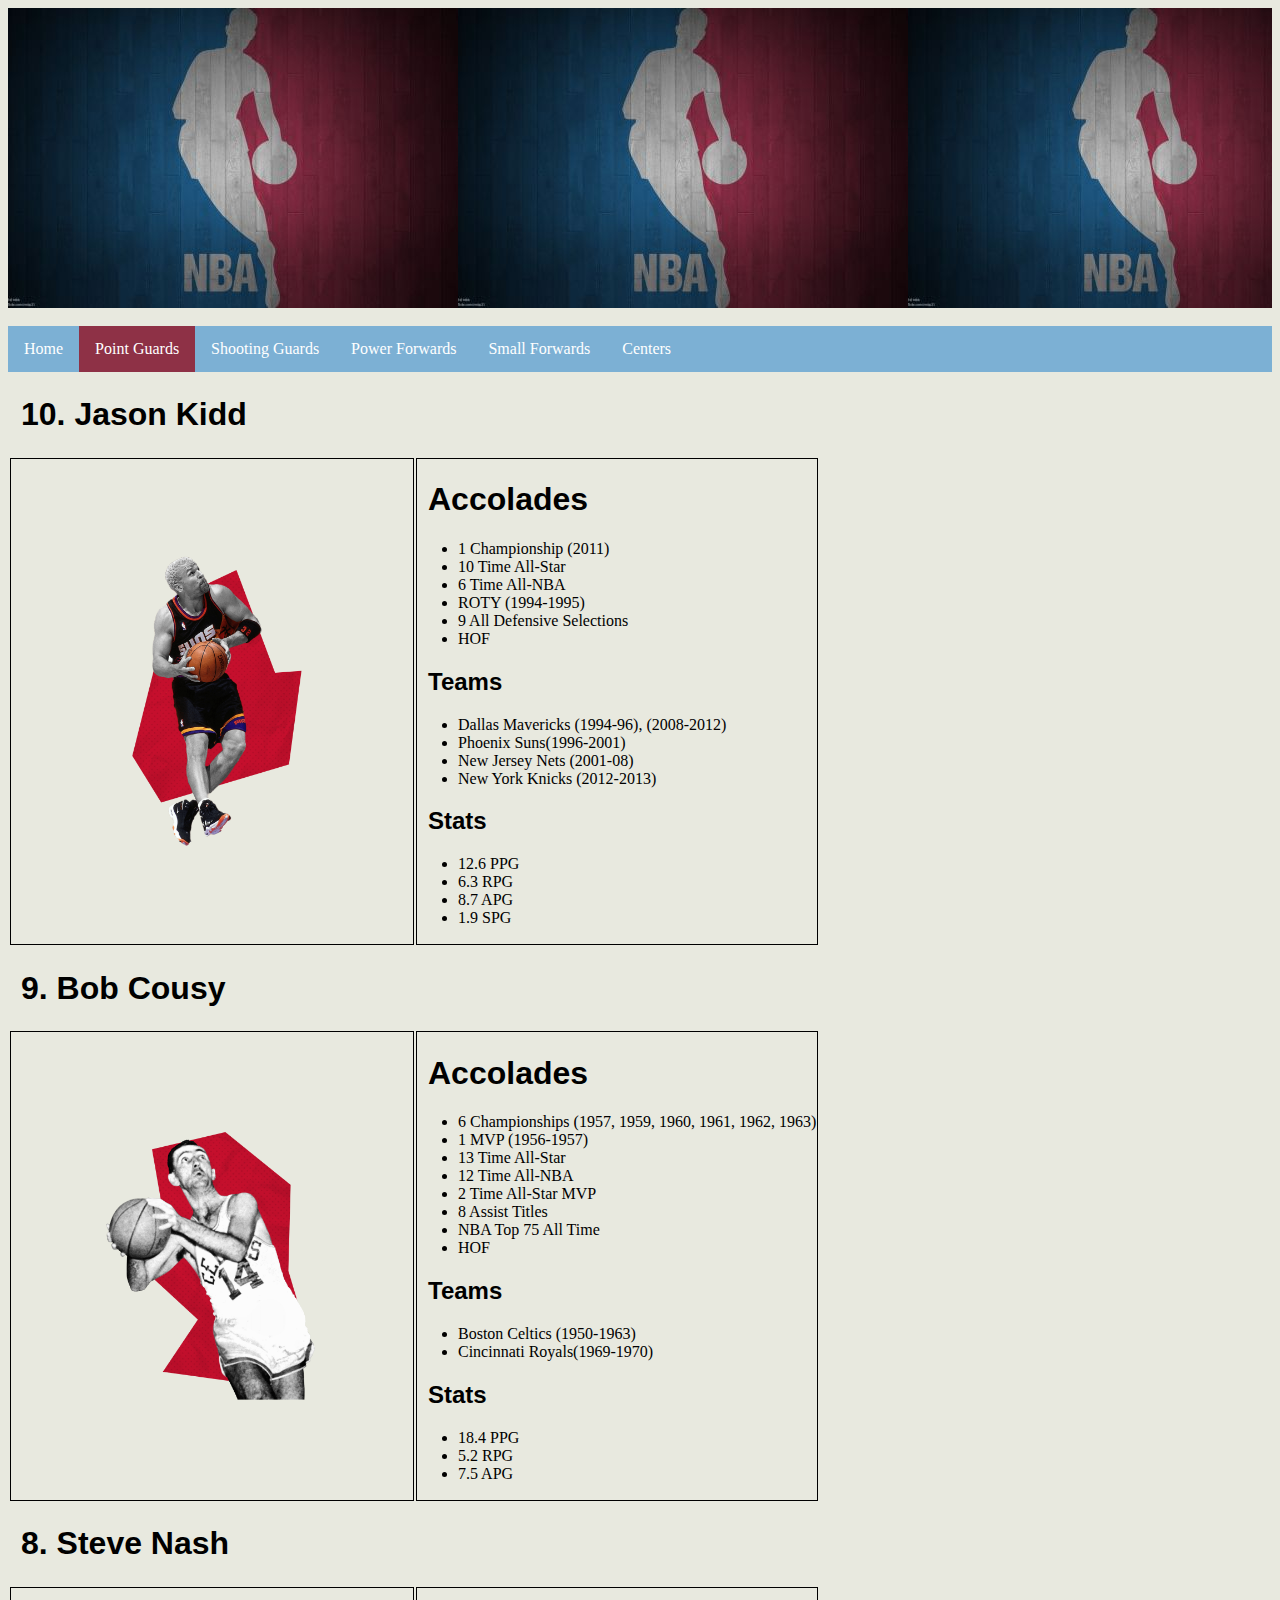
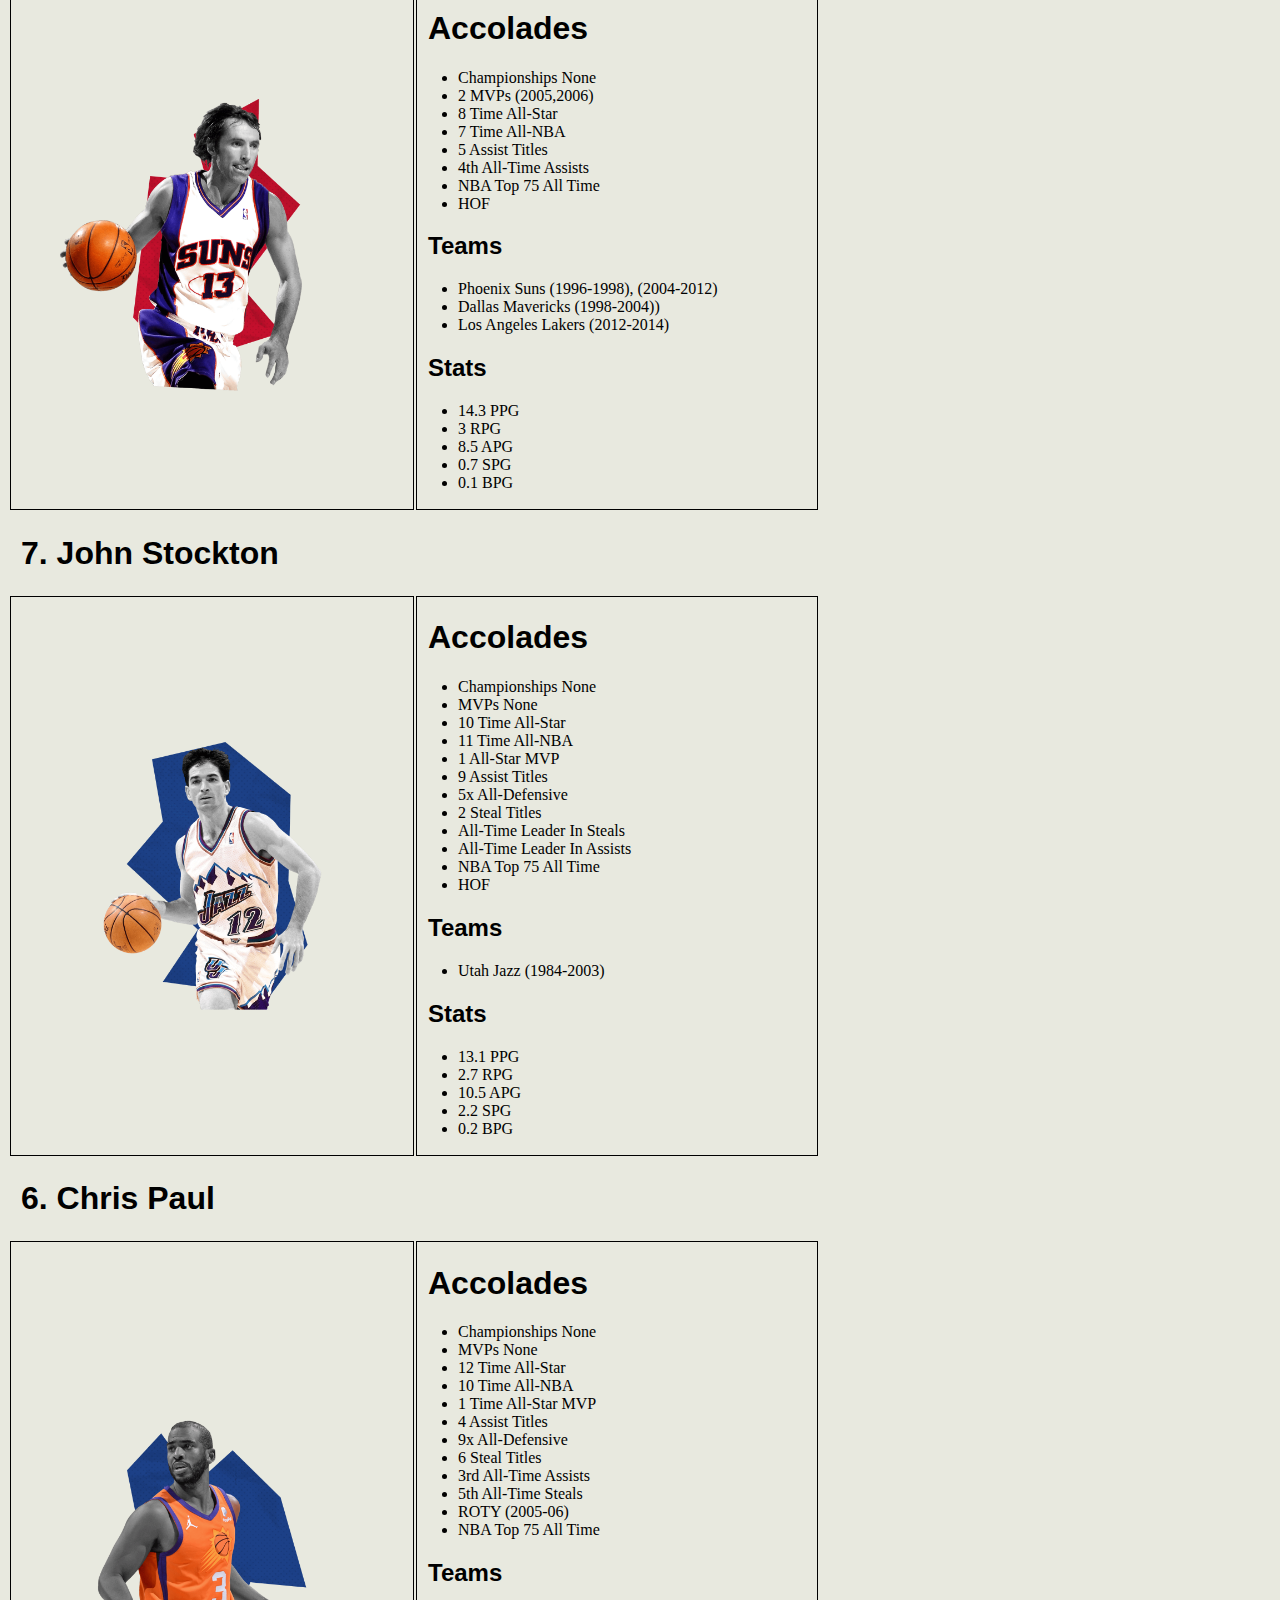
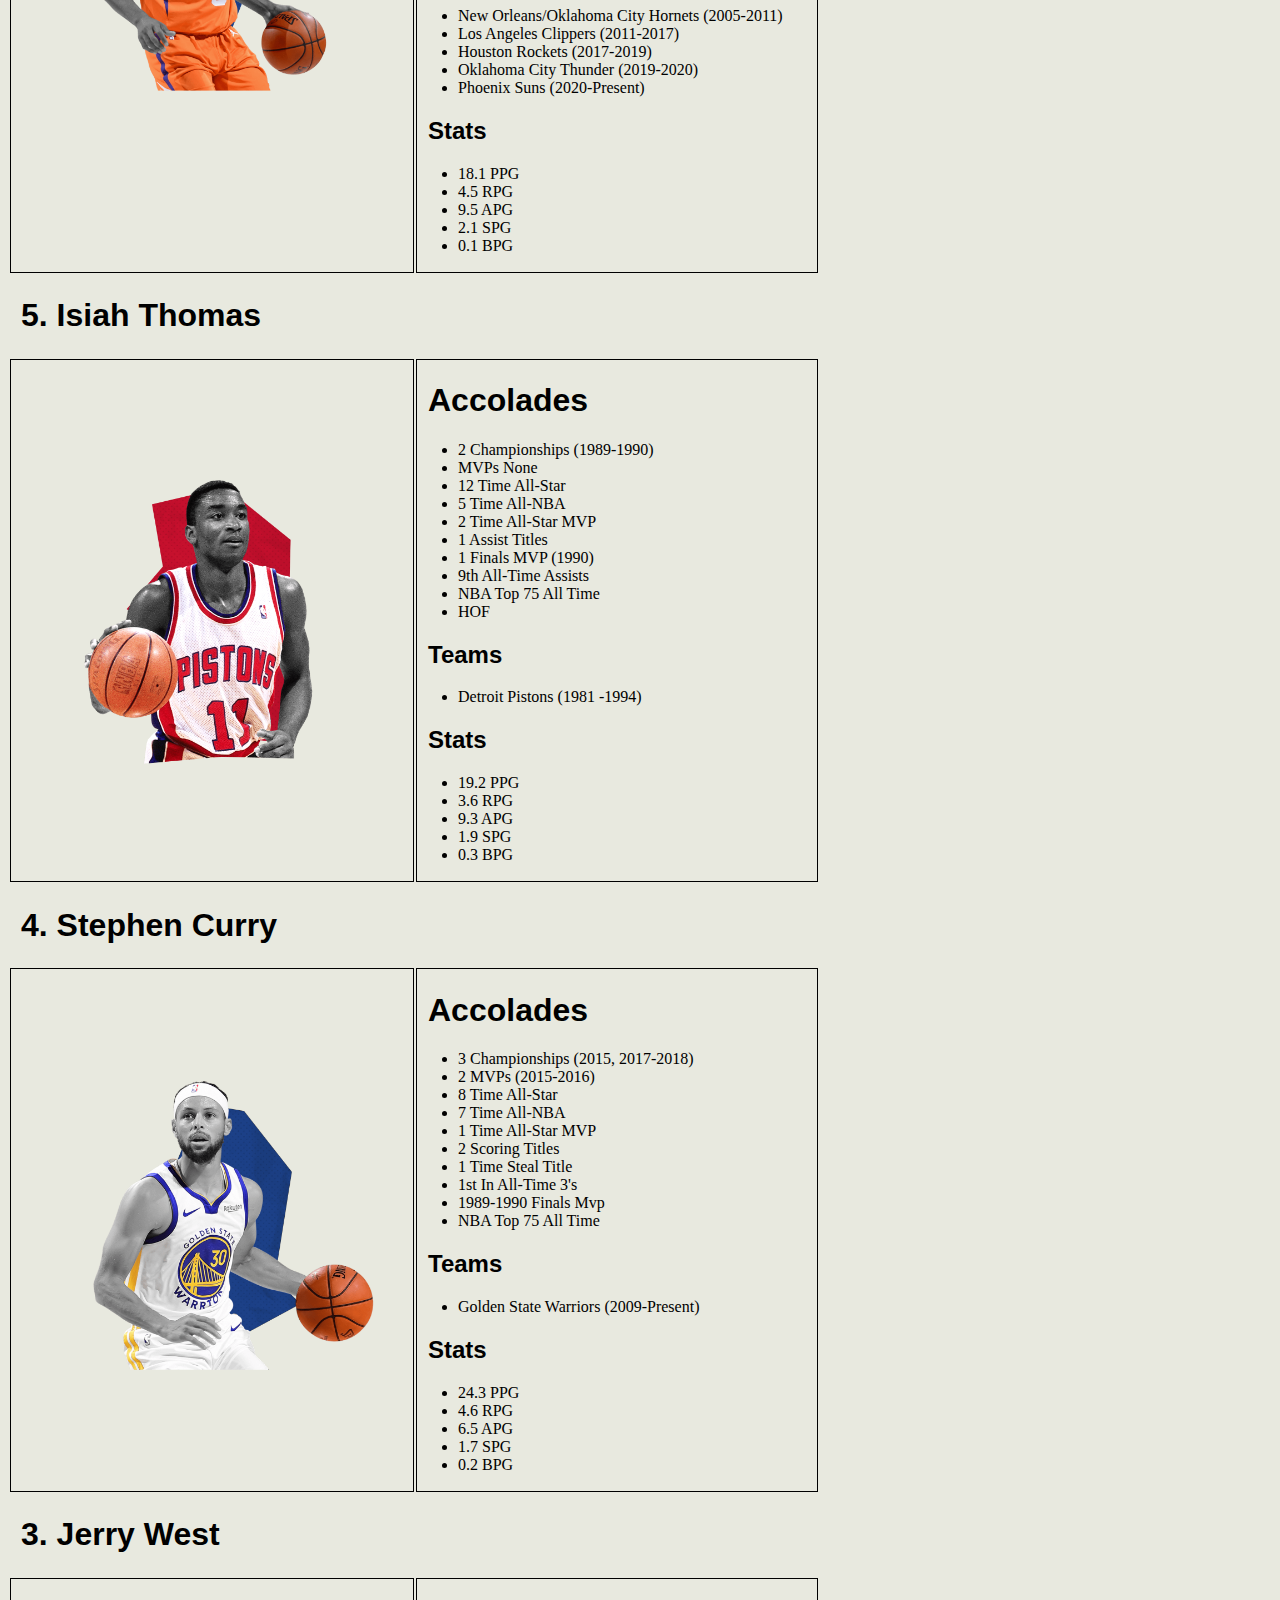
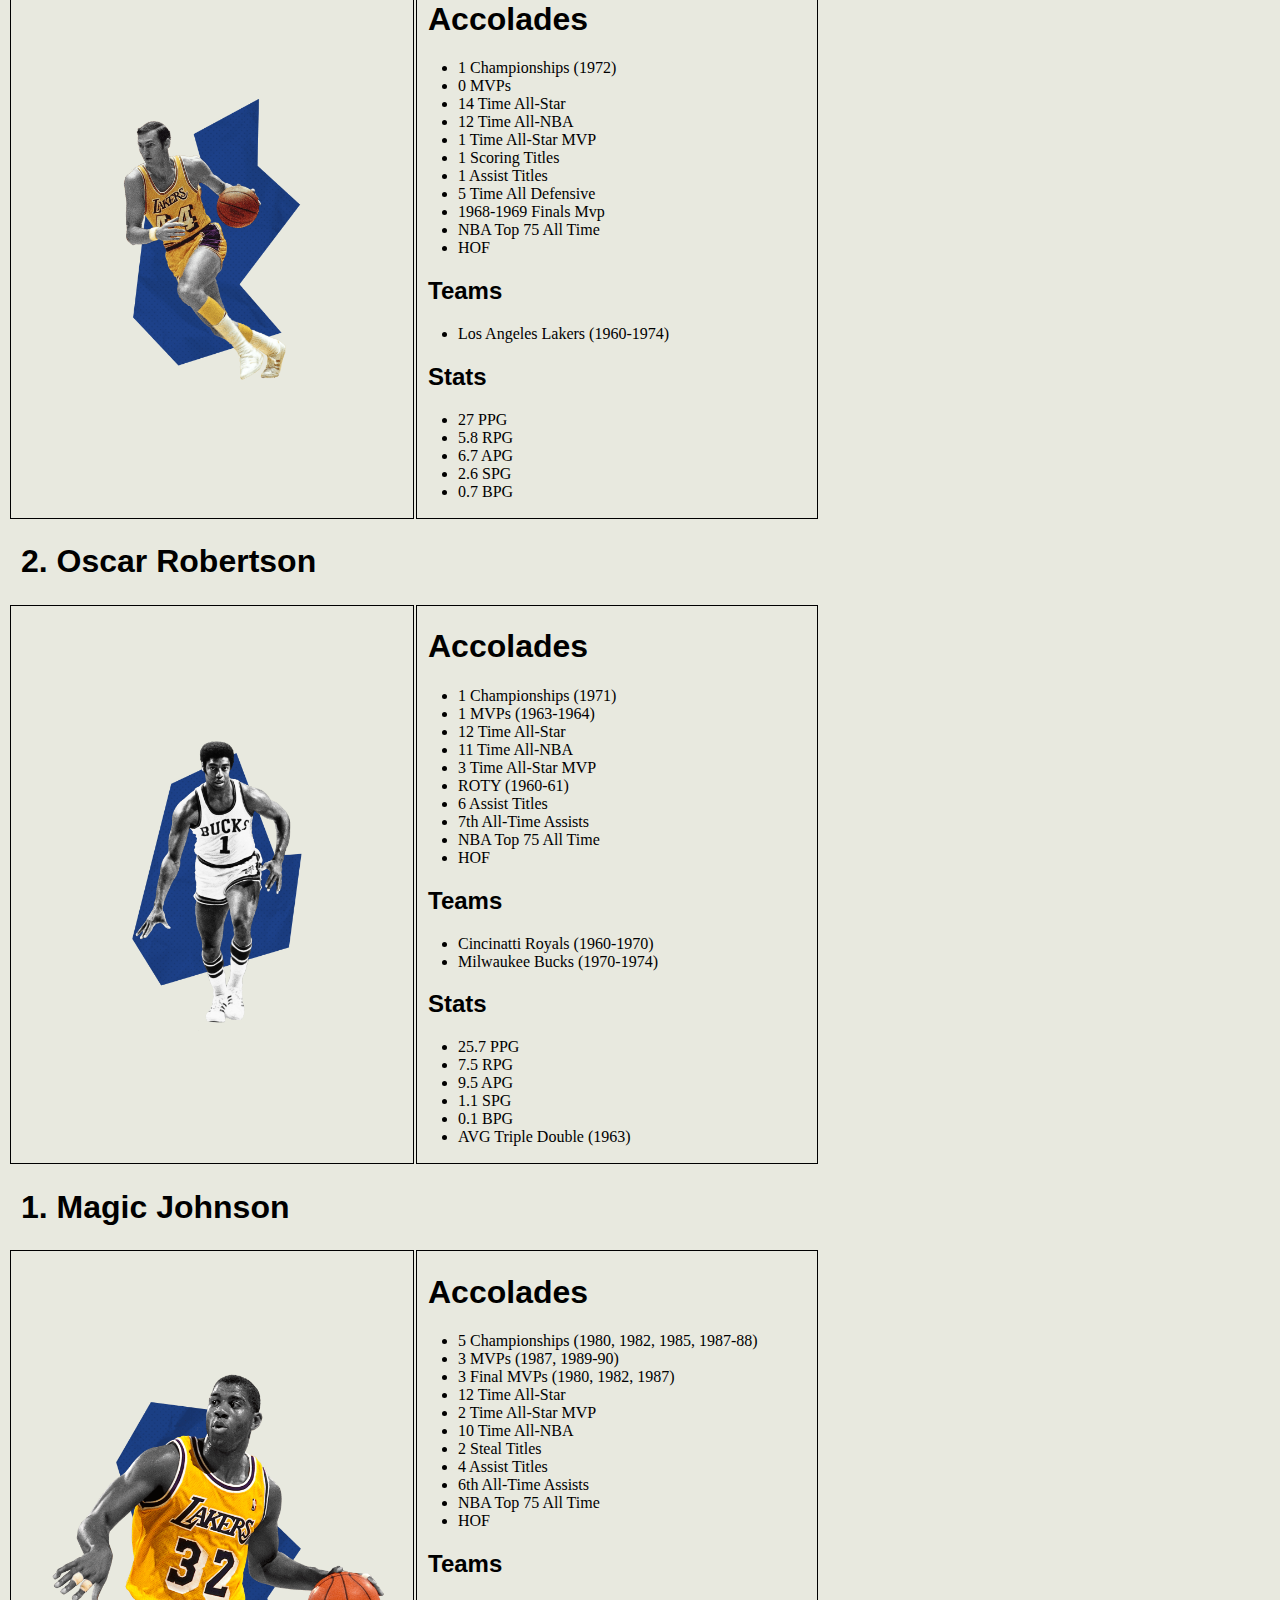
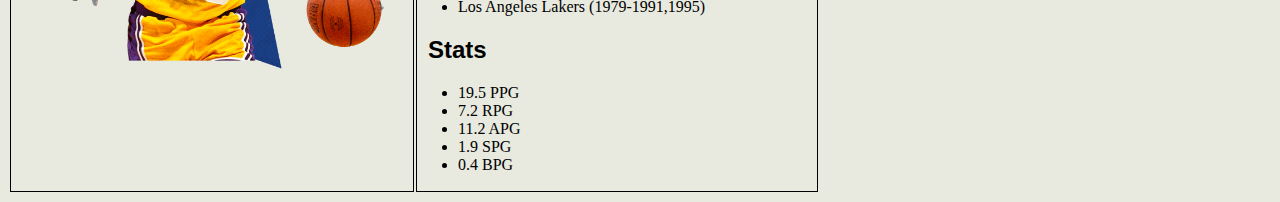
<file: pg.html>
<!DOCTYPE html>
<!-- This website template was created by: Nishanth Pullabhotla -->
<html lang="en">
	<head>
		<link rel="stylesheet" href="css/styles.css"> 
		<title>NBA Statistics</title>
		<meta charset="utf-8">
	</head>
	<body>
		<header>
			<!-- <a href="home.html"><img src="images/top10.png" alt="Top-10 logo"></a> -->
			<div style="height: 300px;"></div>&nbsp;
		</header>
	

		<div class="navbar">
			<ul>
				<li><a href="index.html">Home</a></li>
				<li><a href="pg.html"  class="active">Point Guards</a> </li>
				<li><a href="sg.html">Shooting Guards</a> </li>
				<li><a href="pf.html">Power Forwards</a> </li>
				<li><a href="sf.html">Small Forwards</a> </li>
				<li><a href="center.html">Centers</a> </li>
			</ul>
		</div>


	<table>
	    <th colspan="3" style="text-align: left;"><h1> 10. Jason Kidd</h1></th>
	    <tr>
	        <td width="400px" style=" border: 1px solid black;"><img class="players" src="images/jasonkidd.png" alt="jason kidd"></td>
			<td colspan="2" style=" border: 1px solid black;"><h1>Accolades</h1>
	
	<ul>
		<li>1 Championship (2011)</li>
		<li> 10 Time All-Star</li>
		<li> 6 Time All-NBA </li>
        <li> ROTY (1994-1995) </li>
		<li> 9 All Defensive Selections </li>
		<li> HOF </li>
	</ul>
	<h2>Teams</h2>
		<ul>
			<li>Dallas Mavericks (1994-96), (2008-2012) </li>
			<li>Phoenix Suns(1996-2001)</li>
			<li>New Jersey Nets (2001-08)</li>
			<li> New York Knicks (2012-2013)</li>
		</ul>
	<h2> Stats </h2>
		<ul>
			<li>12.6 PPG</li>
			<li>6.3 RPG</li>
			<li>8.7 APG</li>
			<li>1.9 SPG</li>
		</ul>
	</td>	
	</tr>
			
	<th colspan="3" style="text-align: left;"><h1>9. Bob Cousy</h1></th>
	<tr>
		<td width="400px" style=" border: 1px solid black;"><img class="players" src="images/bobcousy.png" alt="bob cousy"></td>
		<td colspan="2" style=" border: 1px solid black;"><h1>Accolades</h1>
			
	<ul>
		<li>6 Championships (1957, 1959, 1960, 1961, 1962, 1963)</li>
		<li> 1 MVP (1956-1957)</li>
		<li> 13 Time All-Star</li>
		<li> 12 Time All-NBA </li>
		<li> 2 Time All-Star MVP</li>
		<li> 8 Assist Titles  </li>
		<li> NBA Top 75 All Time </li>
		<li> HOF </li>
	</ul>
	<h2>Teams</h2>
		<ul>
			<li>Boston Celtics (1950-1963)</li>
			<li>Cincinnati Royals(1969-1970)</li>
		</ul>
	<h2> Stats </h2>
		<ul>
			<li>18.4 PPG</li>
			<li>5.2 RPG</li>
			<li>7.5 APG</li>
		</ul>
	</td>
	</tr>	
		
	<th colspan="3" style="text-align: left;"><h1> 8. Steve Nash</h1></th>
	<tr>
		<td width="400px" style=" border: 1px solid black;"><img class="players" src="images/stevenash.png" alt="steve nash"></td>
		<td colspan="2" style=" border: 1px solid black;"><h1>Accolades</h1>
		
	<ul>		
		<li>Championships None</li>
		<li> 2 MVPs (2005,2006)</li>
		<li> 8 Time All-Star</li>
		<li> 7 Time All-NBA </li>
		<li> 5 Assist Titles </li>
		<li> 4th All-Time Assists</li>
		<li> NBA Top 75 All Time </li>
		<li> HOF </li>
	</ul>
	<h2>Teams</h2>
		<ul>
			<li>Phoenix Suns (1996-1998), (2004-2012)</li>
			<li> Dallas Mavericks (1998-2004))</li>
			<li> Los Angeles Lakers (2012-2014)</li>

		</ul>
	<h2> Stats </h2>
		<ul>
			<li>14.3 PPG</li>
			<li>3 RPG</li>
			<li>8.5 APG</li>
			<li>0.7 SPG</li>
			<li>0.1 BPG</li>
		</ul>
	</td>
</tr>

<th colspan="3" style="text-align: left;"><h1>7. John Stockton</h1></th>
	<tr>
		<td width="400px" style=" border: 1px solid black;"><img class="players" src="images/johnstockton.png" alt="john stockton"></td>
		<td colspan="2" style=" border: 1px solid black;"><h1>Accolades</h1>
			
	<ul>
		<li>Championships None</li>
		<li>MVPs None</li>
		<li> 10 Time All-Star</li>
		<li> 11 Time All-NBA </li>
		<li> 1 All-Star MVP </li>
		<li> 9 Assist Titles </li>
		<li> 5x All-Defensive </li>
		<li> 2 Steal Titles </li>
		<li> All-Time Leader In Steals</li>
		<li> All-Time Leader In Assists</li>
		<li> NBA Top 75 All Time </li>
		<li> HOF </li>
	</ul>
	<h2>Teams</h2>
		<ul>
			<li> Utah Jazz (1984-2003)</li>
		</ul>
	<h2> Stats </h2>
		<ul>
			<li>13.1 PPG</li>
			<li>2.7 RPG</li>
			<li>10.5 APG</li>
			<li>2.2 SPG</li>
			<li>0.2 BPG</li>
	    </ul>
	</td>
</tr>

<th colspan="3" style="text-align: left;"><h1> 6. Chris Paul </h1></th>
	<tr>
		<td width="400px" style=" border: 1px solid black;"><img class="players" src="images/chrispaul.png" alt="chris paul"></td>
		<td colspan="2" style=" border: 1px solid black;"><h1>Accolades</h1>
			
	<ul>
		<li>Championships None</li>
		<li>MVPs None</li>
		<li> 12 Time All-Star</li>
		<li> 10 Time All-NBA </li>
		<li> 1 Time All-Star MVP</li>
		<li> 4 Assist Titles </li>
		<li> 9x All-Defensive </li>
		<li> 6 Steal Titles </li>
		<li> 3rd All-Time Assists</li>
		<li> 5th All-Time Steals</li>
	    <li> ROTY (2005-06)</li>	
		<li> NBA Top 75 All Time </li>

	</ul>
	<h2>Teams</h2>
		<ul>
			<li> New Orleans/Oklahoma City Hornets (2005-2011) </li>
			<li> Los Angeles Clippers (2011-2017) </li>
			<li> Houston Rockets (2017-2019) </li>
			<li> Oklahoma City Thunder (2019-2020) </li>
			<li> Phoenix Suns (2020-Present) </li>
		</ul>
	<h2> Stats </h2>
		<ul>
			<li>18.1 PPG</li>
			<li>4.5 RPG</li>
			<li>9.5 APG</li>
			<li>2.1 SPG</li>
			<li>0.1 BPG</li>
    	</ul>
	</td>
</tr>


<th colspan="3" style="text-align: left;"><h1> 5. Isiah Thomas </h1></th>
	<tr>
		<td width="400px" style=" border: 1px solid black;"><img class="players" src="images/isiahthomas.png" alt="isiah thomas"></td>
		<td colspan="2" style=" border: 1px solid black;"><h1>Accolades</h1>
			
	<ul>
		<li> 2 Championships (1989-1990)</li>
		<li>MVPs None</li>
		<li> 12 Time All-Star</li>
		<li> 5 Time All-NBA </li>
		<li> 2 Time All-Star MVP</li>
		<li> 1 Assist Titles </li>
		<li> 1 Finals MVP (1990) </li>
		<li> 9th All-Time Assists</li>
		<li> NBA Top 75 All Time </li>
		<li> HOF </li>
	</ul>
	<h2>Teams</h2>
		<ul>
			<li> Detroit Pistons (1981 -1994) </li>
		</ul>
	<h2> Stats </h2>
		<ul>
			<li>19.2 PPG</li>
			<li>3.6 RPG</li>
			<li>9.3 APG</li>
			<li>1.9 SPG</li>
			<li>0.3 BPG</li>
    	</ul>

	</td>
</tr>


<th colspan="3" style="text-align: left;"><h1> 4. Stephen Curry </h1></th>
	<tr>
		<td width="400px" style=" border: 1px solid black;"><img class="players" src="images/stephcurry.png" alt="steph curry"></td>
		<td colspan="2" style=" border: 1px solid black;"><h1>Accolades</h1>
			
	<ul>
		<li> 3 Championships (2015, 2017-2018)</li>
		<li>2 MVPs (2015-2016)</li>
		<li> 8 Time All-Star</li>
		<li> 7 Time All-NBA </li>
		<li> 1 Time All-Star MVP</li>
		<li> 2 Scoring Titles </li>
		<li> 1 Time Steal Title </li>
		<li> 1st In All-Time 3's</li></li>
		<li> 1989-1990 Finals Mvp </li>
		<li> NBA Top 75 All Time </li>
	</ul>

	</ul>
	<h2>Teams</h2>
		<ul>
			<li> Golden State Warriors (2009-Present) </li>
		</ul>
	<h2> Stats </h2>
		<ul>
			<li>24.3 PPG</li>
			<li>4.6 RPG</li>
			<li>6.5 APG</li>
			<li>1.7 SPG</li>
			<li>0.2 BPG</li>
    	</ul>
	</td>
</tr>


<th colspan="3" style="text-align: left;"><h1> 3. Jerry West </h1></th>
	<tr>
		<td width="400px" style=" border: 1px solid black;"><img class="players" src="images/jerrywest.png" alt="jerry west"></td>
		<td colspan="2" style=" border: 1px solid black;"><h1>Accolades</h1>
	
	<ul>
		<li> 1 Championships (1972)</li>
		<li>0 MVPs </li>
		<li> 14 Time All-Star</li>
		<li> 12 Time All-NBA </li>
		<li> 1 Time All-Star MVP</li>
		<li> 1 Scoring Titles </li>
		<li> 1 Assist Titles </li>
		<li> 5 Time All Defensive </li>
		<li> 1968-1969 Finals Mvp </li>
		<li> NBA Top 75 All Time </li>
    	<li> HOF </li>
	</ul>
	<h2>Teams</h2>
		<ul>
			<li> Los Angeles Lakers (1960-1974) </li>
		</ul>
	<h2> Stats </h2>
		<ul>
			<li>27 PPG</li>
			<li>5.8 RPG</li>
			<li>6.7 APG</li>
			<li>2.6 SPG</li>
			<li>0.7 BPG</li>
    	</ul>
	</td>
</tr>

<th colspan="3" style="text-align: left;"><h1> 2. Oscar Robertson</h1></th>
	<tr>
		<td width="400px" style=" border: 1px solid black;"><img class="players" src="images/oscarrob.png" alt="oscar robertson"></td>
		<td colspan="2" style=" border: 1px solid black;"><h1>Accolades</h1>
		
	<ul>
    		<li> 1 Championships (1971)</li>
    		<li>1 MVPs (1963-1964)</li>
    		<li> 12 Time All-Star</li>
    		<li> 11 Time All-NBA </li>
    		<li> 3 Time All-Star MVP</li>
    		<li> ROTY (1960-61) </li>
    		<li> 6 Assist Titles </li>
    		<li> 7th All-Time Assists</li>
    		<li> NBA Top 75 All Time </li>
        	<li> HOF </li>
    	</ul>
	<h2>Teams</h2>
		<ul>
			<li> Cincinatti Royals (1960-1970) </li>
			<li> Milwaukee Bucks (1970-1974) </li>
		</ul>
	<h2> Stats </h2>
		<ul>
			<li>25.7 PPG</li>
			<li>7.5 RPG</li>
			<li>9.5 APG</li>
			<li>1.1 SPG</li>
			<li>0.1 BPG</li>
            <li> AVG Triple Double (1963)</li>
    	</ul>
	</td>
</tr>
 	
<th colspan="3" style="text-align: left;"><h1> 1. Magic Johnson</h1></th>
	<tr>
		<td width="400px" style=" border: 1px solid black;"><img class="players" src="images/magicjohnson.png" alt="magic johnson"></td>
		<td colspan="2" style=" border: 1px solid black;"><h1>Accolades</h1>
			
	<ul>
    		<li> 5 Championships (1980, 1982, 1985, 1987-88)</li>
    		<li>3 MVPs (1987, 1989-90)</li>
    		<li>3 Final MVPs (1980, 1982, 1987)</li>
    		<li> 12 Time All-Star</li>
    		<li> 2 Time All-Star MVP</li>
    		<li> 10 Time All-NBA </li>
    		<li> 2 Steal Titles </li>
    		<li> 4 Assist Titles </li>
    		<li> 6th All-Time Assists</li>
    		<li> NBA Top 75 All Time </li>
        	<li> HOF </li>
    	</ul>
	<h2>Teams</h2>
		<ul>
			<li> Los Angeles Lakers (1979-1991,1995) </li>
		</ul>
	<h2> Stats </h2>
		<ul>
			<li>19.5 PPG</li>
			<li>7.2 RPG</li>
			<li>11.2 APG</li>
			<li>1.9 SPG</li>
			<li>0.4 BPG</li>
    	</ul>
	</td>
</tr>
</table>
</body>
</html>
</file>
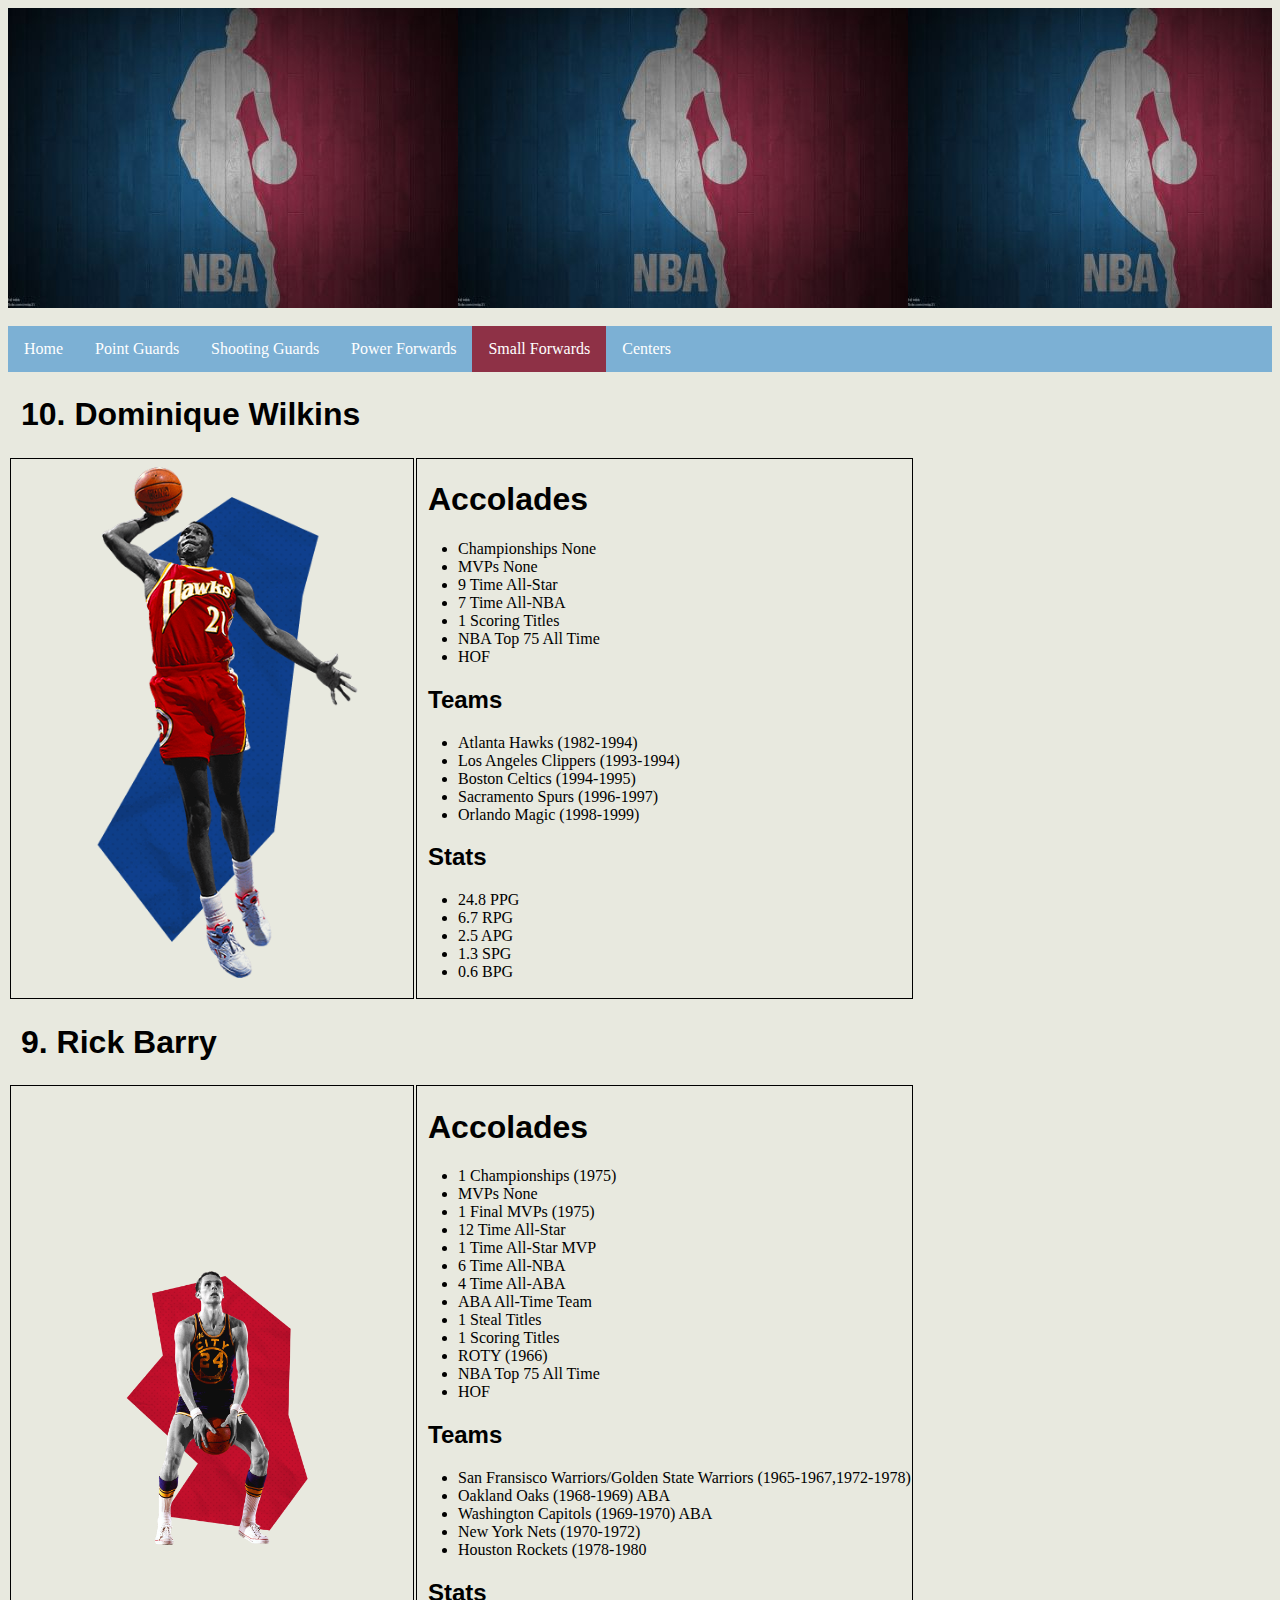
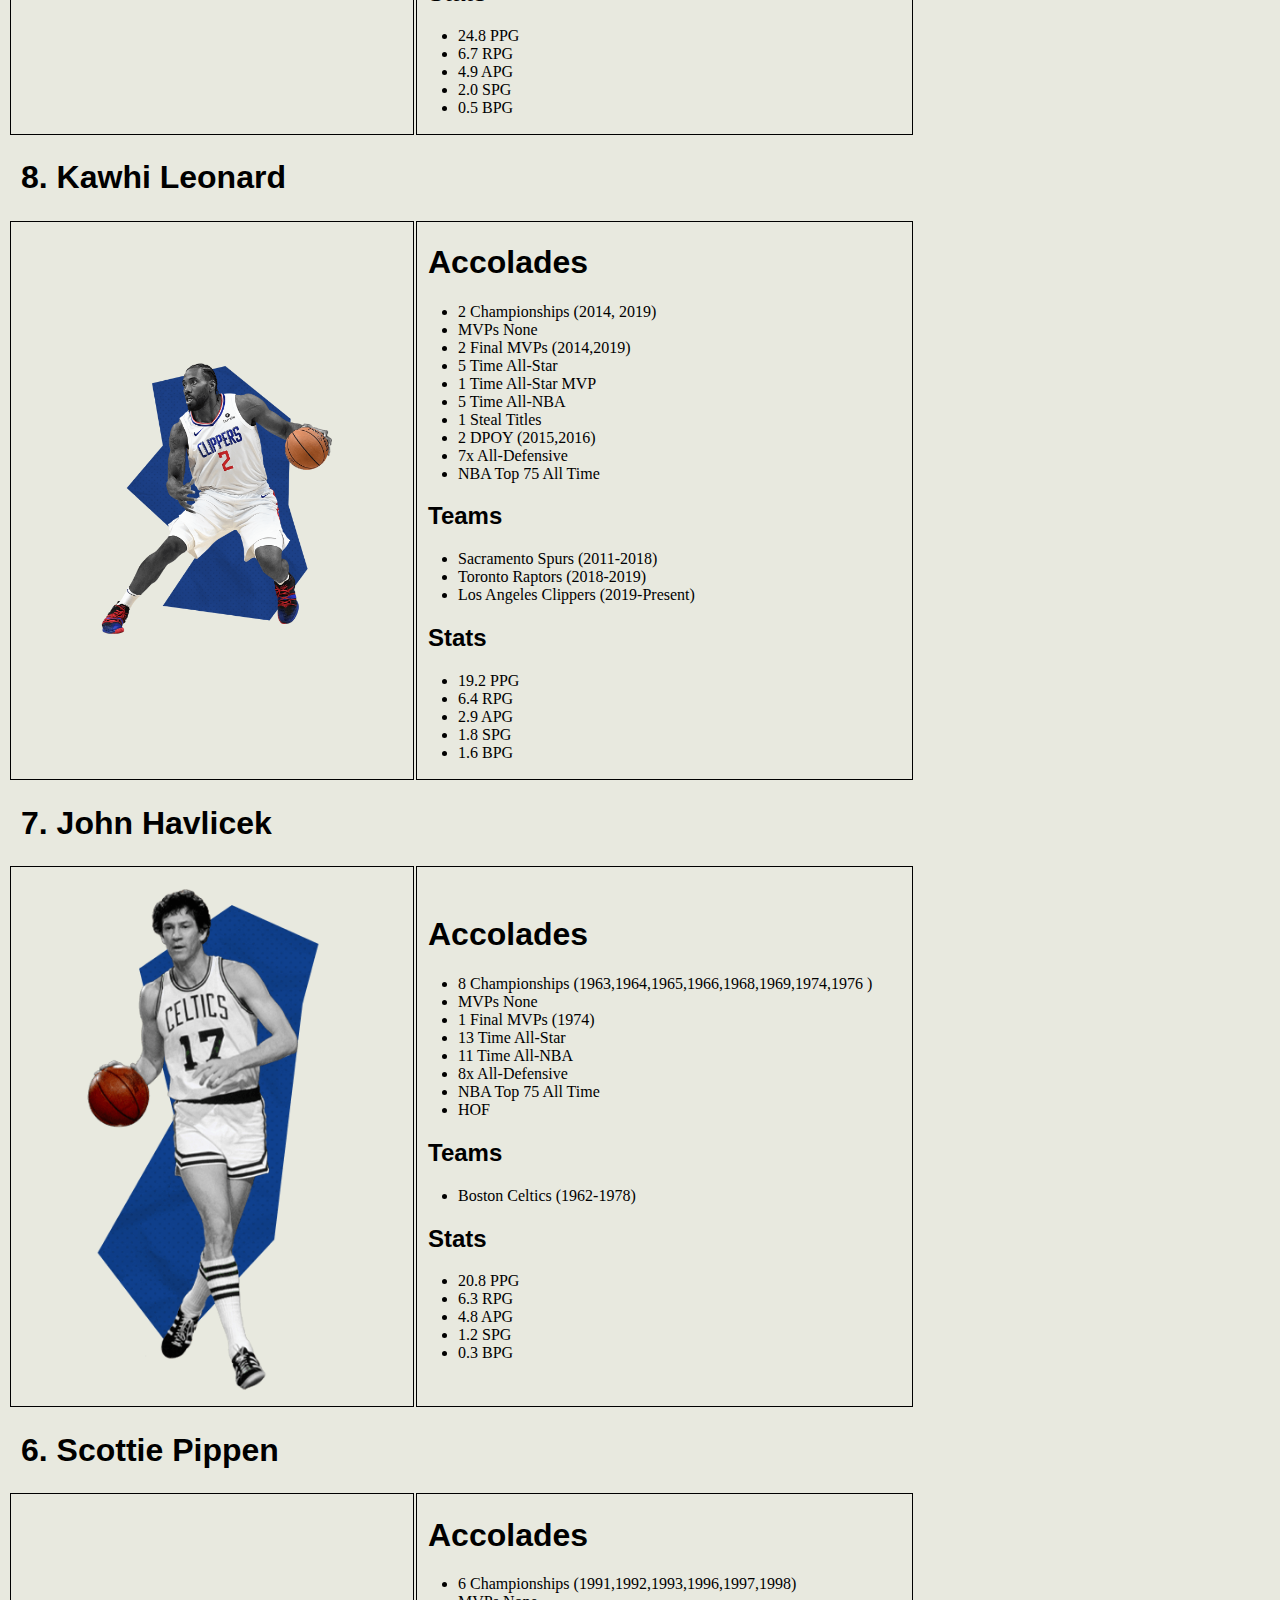
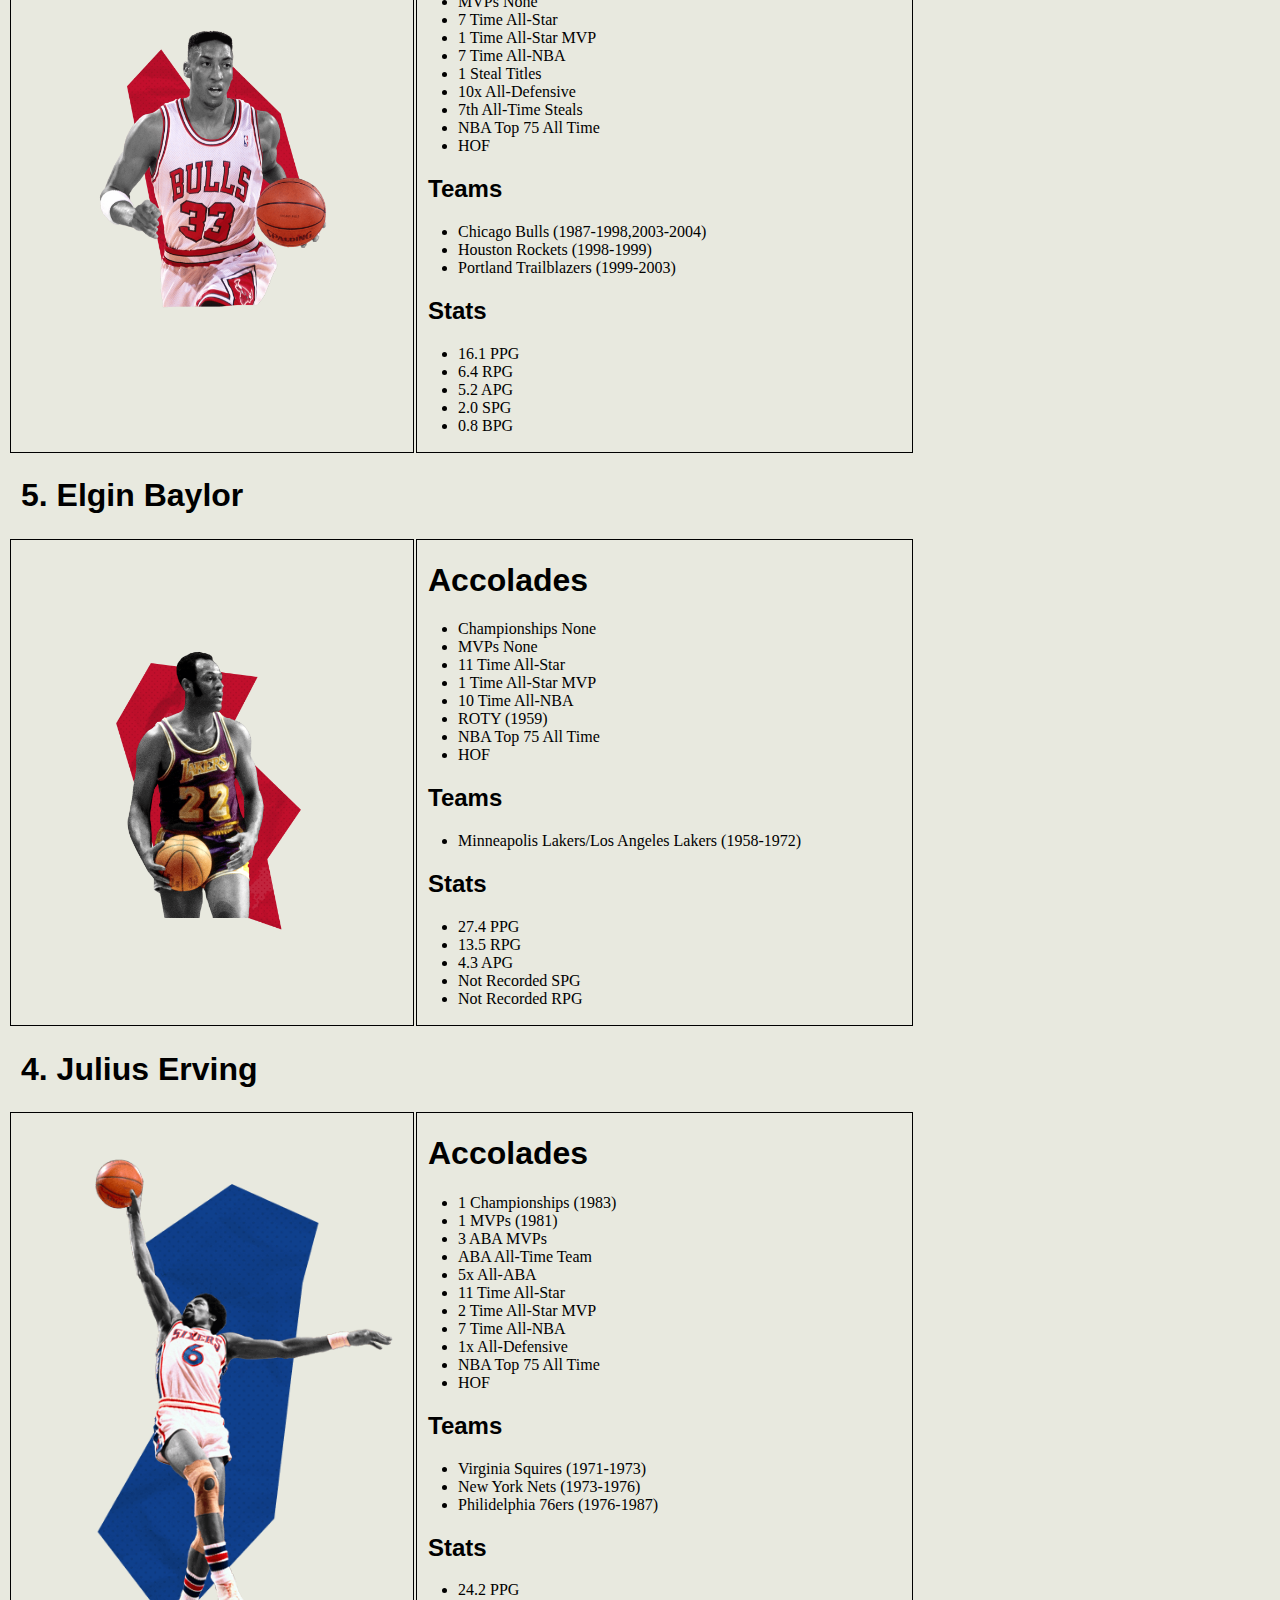
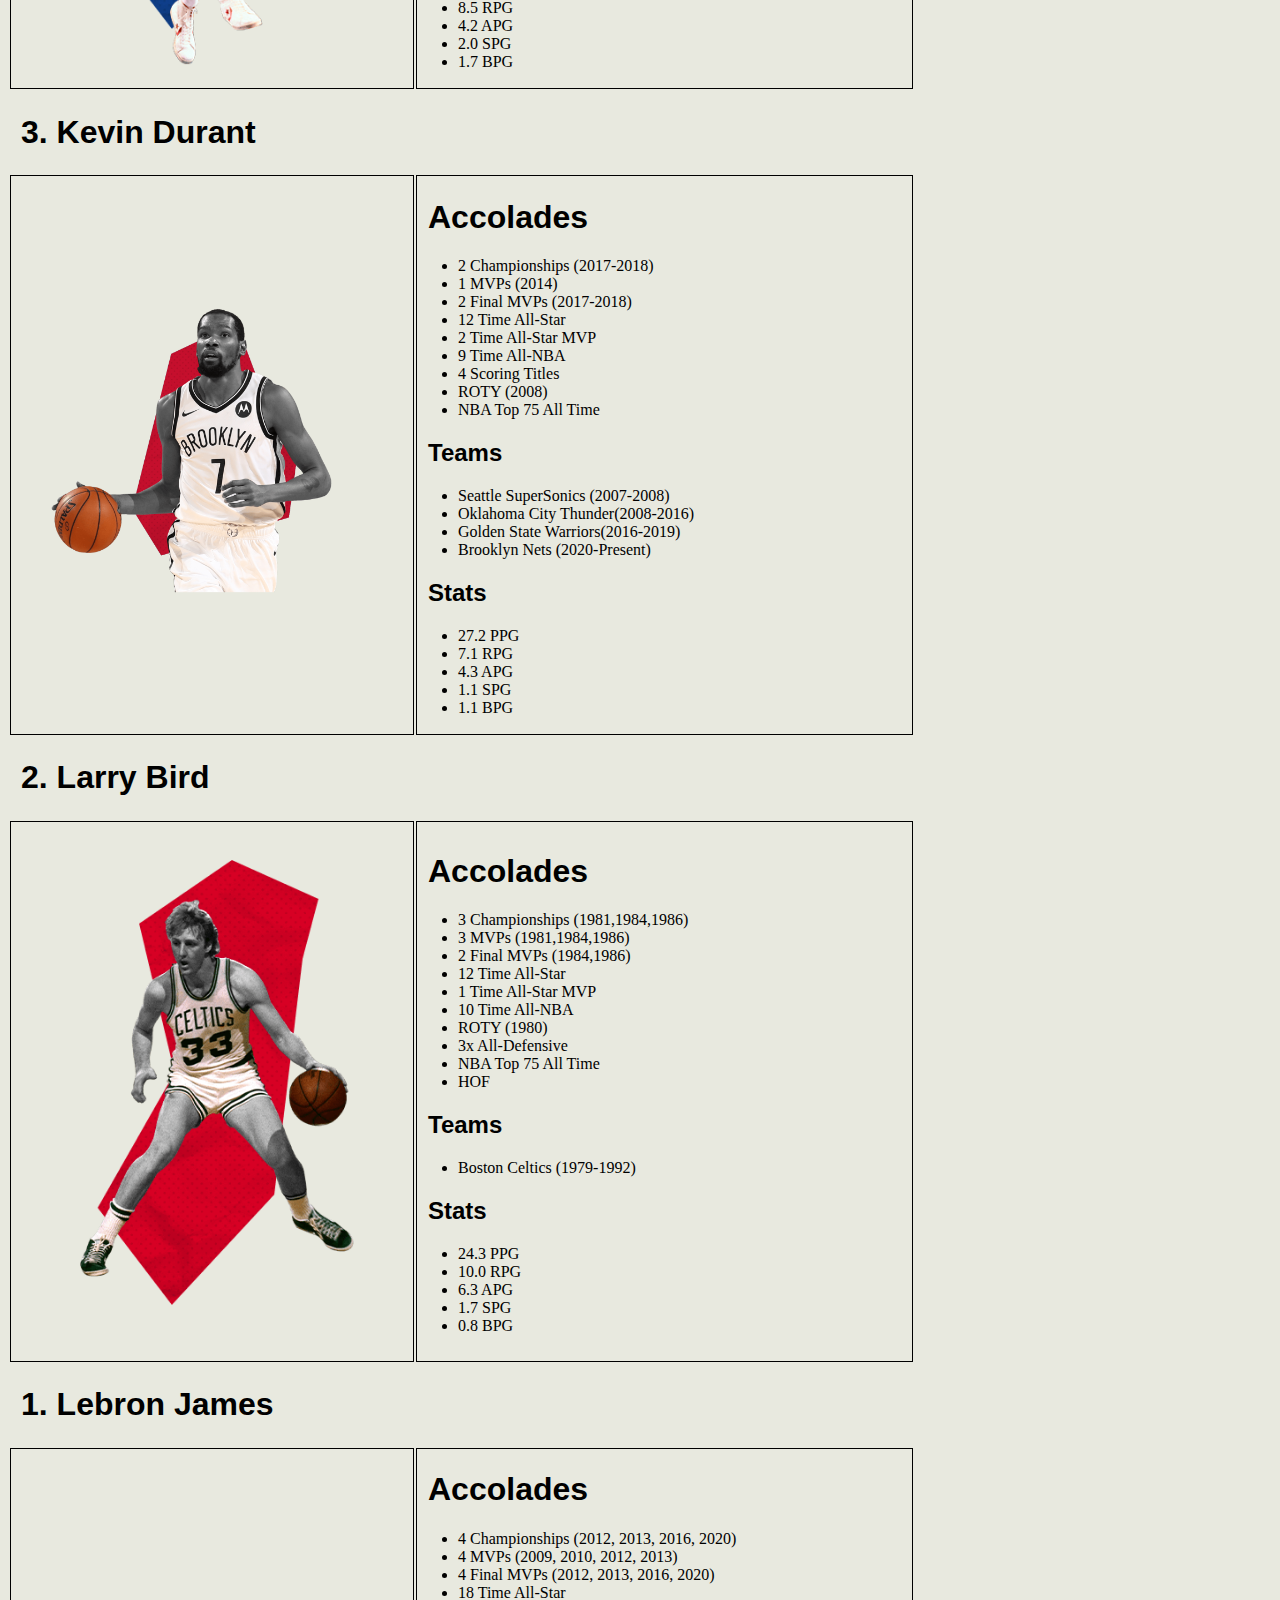
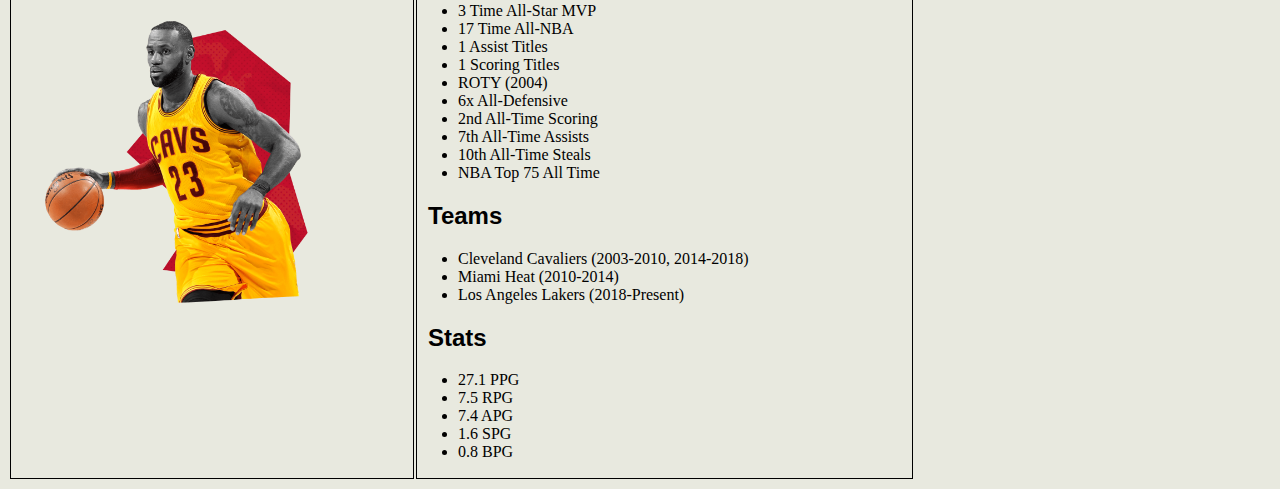
<file: sf.html>
<!DOCTYPE html>
<!-- This website template was created by: Nishanth Pullabhotla -->
<html lang="en">
  <head>
    <link rel="stylesheet" href="css/styles.css" />
    <title>NBA Statistics</title>
    <meta charset="utf-8" />
  </head>
  <body>
    <header>
      <!-- <a href="home.html"><img src="images/top10.png" alt="Top-10 logo"></a> -->
      <div style="height: 300px"></div>
      &nbsp;
    </header>

    <div class="navbar">
      <ul>
        <li><a href="index.html">Home</a></li>
        <li><a href="pg.html">Point Guards</a></li>
        <li><a href="sg.html">Shooting Guards</a></li>
        <li><a href="pf.html">Power Forwards</a></li>
        <li><a href="sf.html" class="active">Small Forwards</a></li>
        <li><a href="center.html">Centers</a></li>
      </ul>
    </div>

    <table>
      <th colspan="3" style="text-align: left">
        <h1>10. Dominique Wilkins</h1>
      </th>
      <tr>
        <td width="400px" style="border: 1px solid black">
          <img class="players" src="images/domw.png" alt="dom wilkins" />
        </td>
        <td colspan="2" style="border: 1px solid black">
          <h1>Accolades</h1>
          <ul>
            <li>Championships None</li>
            <li>MVPs None</li>
            <li>9 Time All-Star</li>
            <li>7 Time All-NBA</li>
            <li>1 Scoring Titles</li>
            <li>NBA Top 75 All Time</li>
            <li>HOF</li>
          </ul>
          <h2>Teams</h2>
          <ul>
            <li>Atlanta Hawks (1982-1994)</li>
            <li>Los Angeles Clippers (1993-1994)</li>
            <li>Boston Celtics (1994-1995)</li>
            <li>Sacramento Spurs (1996-1997)</li>
            <li>Orlando Magic (1998-1999)</li>
          </ul>
          <h2>Stats</h2>
          <ul>
            <li>24.8 PPG</li>
            <li>6.7 RPG</li>
            <li>2.5 APG</li>
            <li>1.3 SPG</li>
            <li>0.6 BPG</li>
          </ul>
        </td>
      </tr>
      <th colspan="3" style="text-align: left"><h1>9. Rick Barry</h1></th>
      <tr>
        <td width="400px" style="border: 1px solid black">
          <img class="players" src="images/rickb.png" alt="rick barry" />
        </td>
        <td colspan="2" style="border: 1px solid black">
          <h1>Accolades</h1>
          <ul>
            <li>1 Championships (1975)</li>
            <li>MVPs None</li>
            <li>1 Final MVPs (1975)</li>
            <li>12 Time All-Star</li>
            <li>1 Time All-Star MVP</li>
            <li>6 Time All-NBA</li>
            <li>4 Time All-ABA</li>
            <li>ABA All-Time Team</li>
            <li>1 Steal Titles</li>
            <li>1 Scoring Titles</li>
            <li>ROTY (1966)</li>
            <li>NBA Top 75 All Time</li>
            <li>HOF</li>
          </ul>
          <h2>Teams</h2>
          <ul>
            <li>
              San Fransisco Warriors/Golden State Warriors (1965-1967,1972-1978)
            </li>
            <li>Oakland Oaks (1968-1969) ABA</li>
            <li>Washington Capitols (1969-1970) ABA</li>
            <li>New York Nets (1970-1972)</li>
            <li>Houston Rockets (1978-1980</li>
          </ul>
          <h2>Stats</h2>
          <ul>
            <li>24.8 PPG</li>
            <li>6.7 RPG</li>
            <li>4.9 APG</li>
            <li>2.0 SPG</li>
            <li>0.5 BPG</li>
          </ul>
        </td>
      </tr>
      <th colspan="3" style="text-align: left"><h1>8. Kawhi Leonard</h1></th>
      <tr>
        <td width="400px" style="border: 1px solid black">
          <img class="players" src="images/kawhil.png" alt="kawhi leonard" />
        </td>
        <td colspan="2" style="border: 1px solid black">
          <h1>Accolades</h1>
          <ul>
            <li>2 Championships (2014, 2019)</li>
            <li>MVPs None</li>
            <li>2 Final MVPs (2014,2019)</li>
            <li>5 Time All-Star</li>
            <li>1 Time All-Star MVP</li>
            <li>5 Time All-NBA</li>
            <li>1 Steal Titles</li>
            <li>2 DPOY (2015,2016)</li>
            <li>7x All-Defensive</li>
            <li>NBA Top 75 All Time</li>
          </ul>
          <h2>Teams</h2>
          <ul>
            <li>Sacramento Spurs (2011-2018)</li>
            <li>Toronto Raptors (2018-2019)</li>
            <li>Los Angeles Clippers (2019-Present)</li>
          </ul>
          <h2>Stats</h2>
          <ul>
            <li>19.2 PPG</li>
            <li>6.4 RPG</li>
            <li>2.9 APG</li>
            <li>1.8 SPG</li>
            <li>1.6 BPG</li>
          </ul>
        </td>
      </tr>

      <th colspan="3" style="text-align: left"><h1>7. John Havlicek</h1></th>
      <tr>
        <td width="400px" style="border: 1px solid black">
          <img class="players" src="images/johnh.png" alt="john havlicek" />
        </td>
        <td colspan="2" style="border: 1px solid black">
          <h1>Accolades</h1>
          <ul>
            <li>8 Championships (1963,1964,1965,1966,1968,1969,1974,1976 )</li>
            <li>MVPs None</li>
            <li>1 Final MVPs (1974)</li>
            <li>13 Time All-Star</li>
            <li>11 Time All-NBA</li>
            <li>8x All-Defensive</li>
            <li>NBA Top 75 All Time</li>
            <li>HOF</li>
          </ul>
          <h2>Teams</h2>
          <ul>
            <li>Boston Celtics (1962-1978)</li>
          </ul>
          <h2>Stats</h2>
          <ul>
            <li>20.8 PPG</li>
            <li>6.3 RPG</li>
            <li>4.8 APG</li>
            <li>1.2 SPG</li>
            <li>0.3 BPG</li>
          </ul>
        </td>
      </tr>
      <th colspan="3" style="text-align: left"><h1>6. Scottie Pippen</h1></th>
      <tr>
        <td width="400px" style="border: 1px solid black">
          <img class="players" src="images/scottiep.png" alt="scottie pippen" />
        </td>
        <td colspan="2" style="border: 1px solid black">
          <h1>Accolades</h1>
          <ul>
            <li>6 Championships (1991,1992,1993,1996,1997,1998)</li>
            <li>MVPs None</li>
            <li>7 Time All-Star</li>
            <li>1 Time All-Star MVP</li>
            <li>7 Time All-NBA</li>
            <li>1 Steal Titles</li>
            <li>10x All-Defensive</li>
            <li>7th All-Time Steals</li>
            <li>NBA Top 75 All Time</li>
            <li>HOF</li>
          </ul>
          <h2>Teams</h2>
          <ul>
            <li>Chicago Bulls (1987-1998,2003-2004)</li>
            <li>Houston Rockets (1998-1999)</li>
            <li>Portland Trailblazers (1999-2003)</li>
          </ul>
          <h2>Stats</h2>
          <ul>
            <li>16.1 PPG</li>
            <li>6.4 RPG</li>
            <li>5.2 APG</li>
            <li>2.0 SPG</li>
            <li>0.8 BPG</li>
          </ul>
        </td>
      </tr>

      <th colspan="3" style="text-align: left"><h1>5. Elgin Baylor</h1></th>
      <tr>
        <td width="400px" style="border: 1px solid black">
          <img class="players" src="images/elginb.png" alt="elgin baylor" />
        </td>
        <td colspan="2" style="border: 1px solid black">
          <h1>Accolades</h1>
          <ul>
            <li>Championships None</li>
            <li>MVPs None</li>
            <li>11 Time All-Star</li>
            <li>1 Time All-Star MVP</li>
            <li>10 Time All-NBA</li>
            <li>ROTY (1959)</li>
            <li>NBA Top 75 All Time</li>
            <li>HOF</li>
          </ul>
          <h2>Teams</h2>
          <ul>
            <li>Minneapolis Lakers/Los Angeles Lakers (1958-1972)</li>
          </ul>
          <h2>Stats</h2>
          <ul>
            <li>27.4 PPG</li>
            <li>13.5 RPG</li>
            <li>4.3 APG</li>
            <li>Not Recorded SPG</li>
            <li>Not Recorded RPG</li>
          </ul>
        </td>
      </tr>
      <th colspan="3" style="text-align: left"><h1>4. Julius Erving</h1></th>
      <tr>
        <td width="400px" style="border: 1px solid black">
          <img class="players" src="images/juliuse.png" alt="julius erving" />
        </td>
        <td colspan="2" style="border: 1px solid black">
          <h1>Accolades</h1>
          <ul>
            <li>1 Championships (1983)</li>
            <li>1 MVPs (1981)</li>
            <li>3 ABA MVPs</li>
            <li>ABA All-Time Team</li>
            <li>5x All-ABA</li>
            <li>11 Time All-Star</li>
            <li>2 Time All-Star MVP</li>
            <li>7 Time All-NBA</li>
            <li>1x All-Defensive</li>
            <li>NBA Top 75 All Time</li>
            <li>HOF</li>
          </ul>
          <h2>Teams</h2>
          <ul>
            <li>Virginia Squires (1971-1973)</li>
            <li>New York Nets (1973-1976)</li>
            <li>Philidelphia 76ers (1976-1987)</li>
          </ul>
          <h2>Stats</h2>
          <ul>
            <li>24.2 PPG</li>
            <li>8.5 RPG</li>
            <li>4.2 APG</li>
            <li>2.0 SPG</li>
            <li>1.7 BPG</li>
          </ul>
        </td>
      </tr>
      <th colspan="3" style="text-align: left"><h1>3. Kevin Durant</h1></th>
      <tr>
        <td width="400px" style="border: 1px solid black">
          <img class="players" src="images/kevind.png" alt="kevin durant" />
        </td>
        <td colspan="2" style="border: 1px solid black">
          <h1>Accolades</h1>
          <ul>
            <li>2 Championships (2017-2018)</li>
            <li>1 MVPs (2014)</li>
            <li>2 Final MVPs (2017-2018)</li>
            <li>12 Time All-Star</li>
            <li>2 Time All-Star MVP</li>
            <li>9 Time All-NBA</li>
            <li>4 Scoring Titles</li>
            <li>ROTY (2008)</li>
            <li>NBA Top 75 All Time</li>
          </ul>
          <h2>Teams</h2>
          <ul>
            <li>Seattle SuperSonics (2007-2008)</li>
            <li>Oklahoma City Thunder(2008-2016)</li>
            <li>Golden State Warriors(2016-2019)</li>
            <li>Brooklyn Nets (2020-Present)</li>
          </ul>
          <h2>Stats</h2>
          <ul>
            <li>27.2 PPG</li>
            <li>7.1 RPG</li>
            <li>4.3 APG</li>
            <li>1.1 SPG</li>
            <li>1.1 BPG</li>
          </ul>
        </td>
      </tr>
      <th colspan="3" style="text-align: left"><h1>2. Larry Bird</h1></th>
      <tr>
        <td width="400px" style="border: 1px solid black">
          <img class="players" src="images/larryb.png" alt="larry bird" />
        </td>
        <td colspan="2" style="border: 1px solid black">
          <h1>Accolades</h1>
          <ul>
            <li>3 Championships (1981,1984,1986)</li>
            <li>3 MVPs (1981,1984,1986)</li>
            <li>2 Final MVPs (1984,1986)</li>
            <li>12 Time All-Star</li>
            <li>1 Time All-Star MVP</li>
            <li>10 Time All-NBA</li>
            <li>ROTY (1980)</li>
            <li>3x All-Defensive</li>
            <li>NBA Top 75 All Time</li>
            <li>HOF</li>
          </ul>
          <h2>Teams</h2>
          <ul>
            <li>Boston Celtics (1979-1992)</li>
          </ul>
          <h2>Stats</h2>
          <ul>
            <li>24.3 PPG</li>
            <li>10.0 RPG</li>
            <li>6.3 APG</li>
            <li>1.7 SPG</li>
            <li>0.8 BPG</li>
          </ul>
        </td>
      </tr>
      <th colspan="3" style="text-align: left"><h1>1. Lebron James</h1></th>
      <tr>
        <td width="400px" style="border: 1px solid black">
          <img class="players" src="images/lebron.png" alt="king james" />
        </td>
        <td colspan="2" style="border: 1px solid black">
          <h1>Accolades</h1>
          <ul>
            <li>4 Championships (2012, 2013, 2016, 2020)</li>
            <li>4 MVPs (2009, 2010, 2012, 2013)</li>
            <li>4 Final MVPs (2012, 2013, 2016, 2020)</li>
            <li>18 Time All-Star</li>
            <li>3 Time All-Star MVP</li>
            <li>17 Time All-NBA</li>
            <li>1 Assist Titles</li>
            <li>1 Scoring Titles</li>
            <li>ROTY (2004)</li>
            <li>6x All-Defensive</li>
            <li>2nd All-Time Scoring</li>
            <li>7th All-Time Assists</li>
            <li>10th All-Time Steals</li>
            <li>NBA Top 75 All Time</li>
          </ul>
          <h2>Teams</h2>
          <ul>
            <li>Cleveland Cavaliers (2003-2010, 2014-2018)</li>
            <li>Miami Heat (2010-2014)</li>
            <li>Los Angeles Lakers (2018-Present)</li>
          </ul>
          <h2>Stats</h2>
          <ul>
            <li>27.1 PPG</li>
            <li>7.5 RPG</li>
            <li>7.4 APG</li>
            <li>1.6 SPG</li>
            <li>0.8 BPG</li>
          </ul>
        </td>
      </tr>
    </table>
  </body>
</html>
</file>
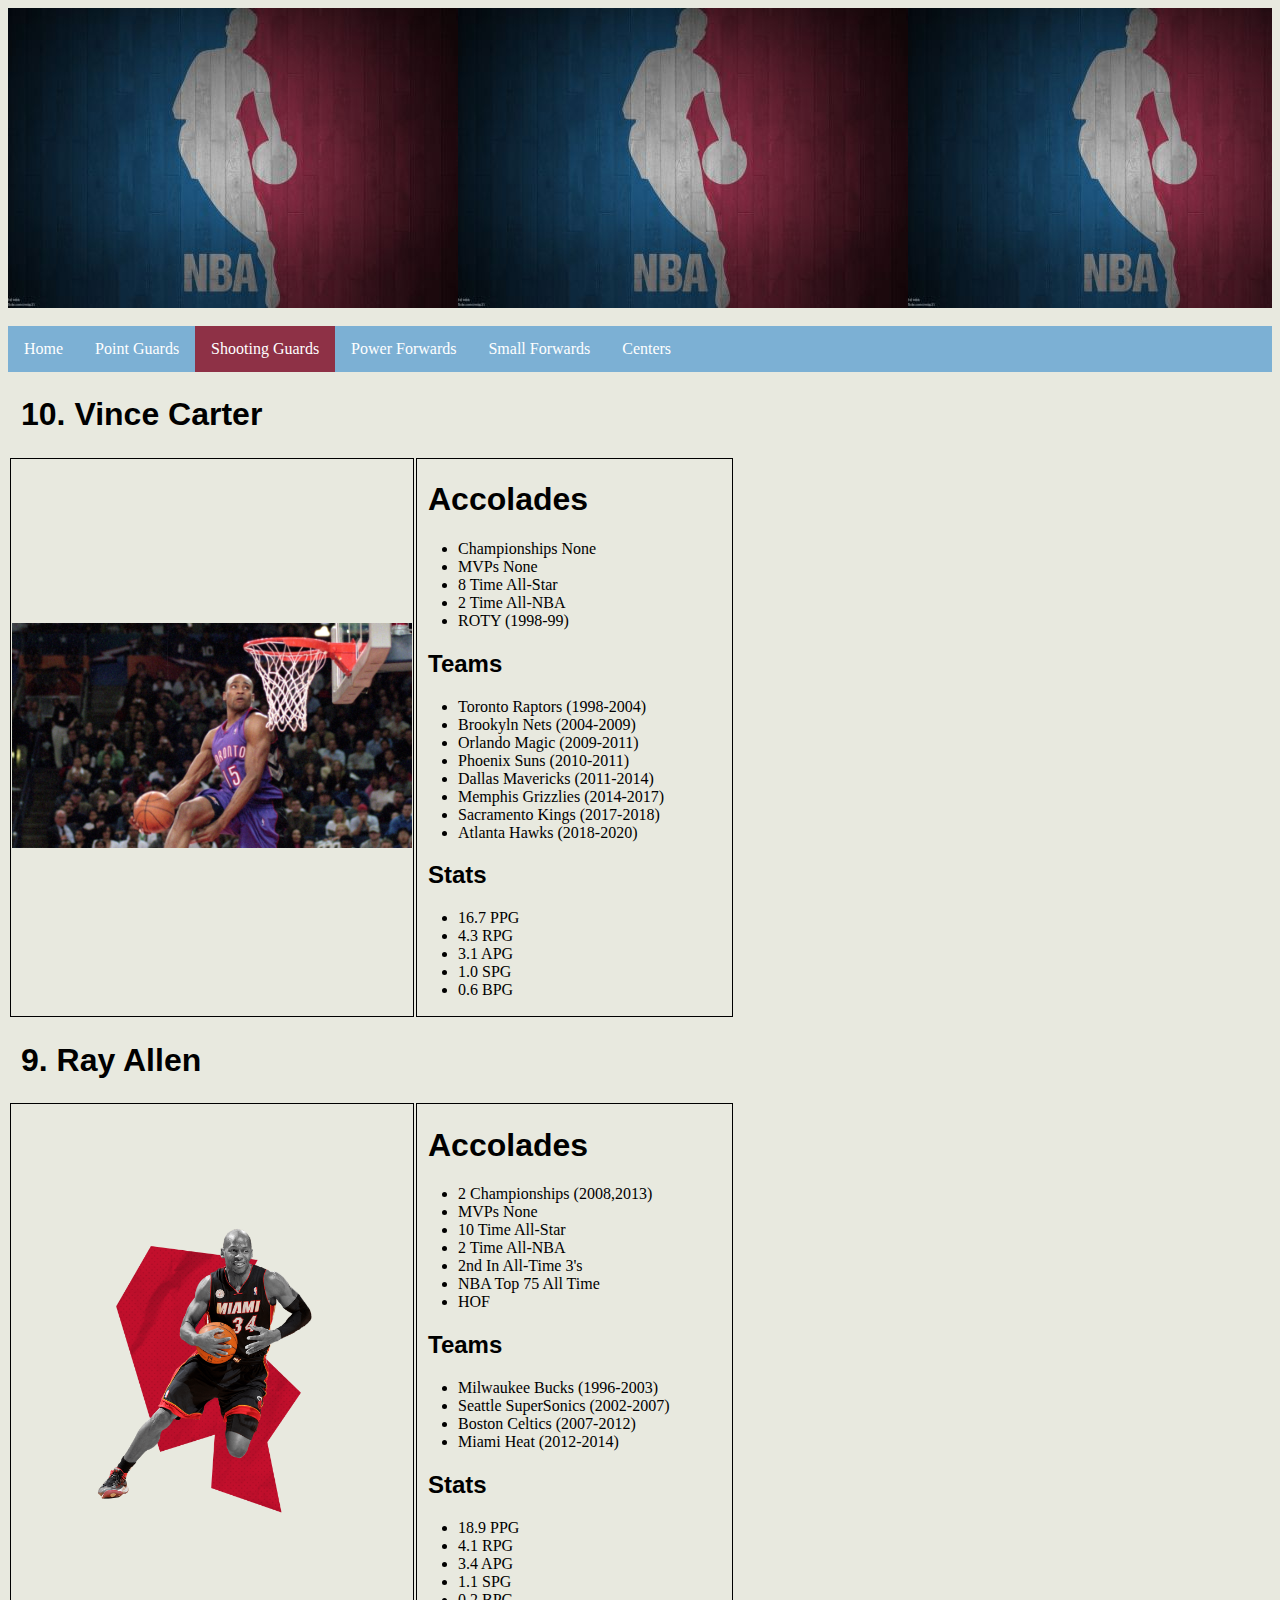
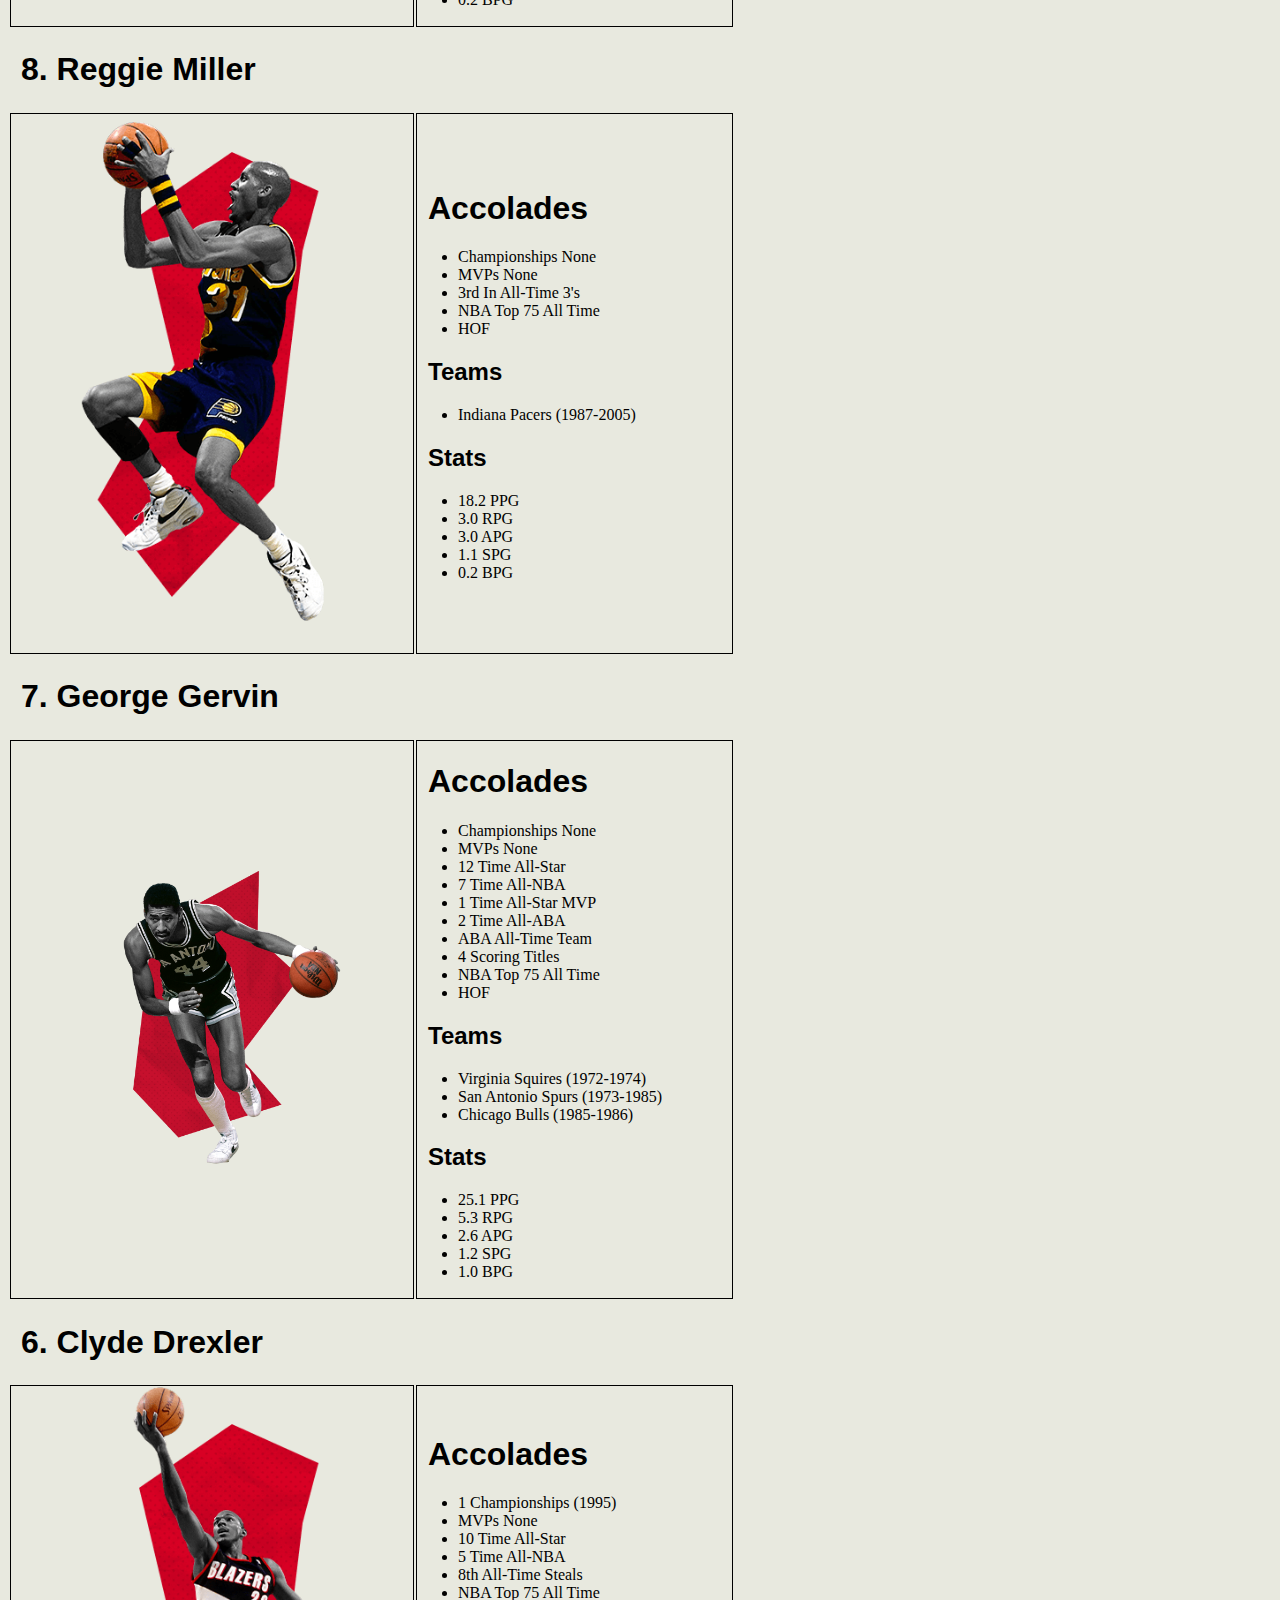
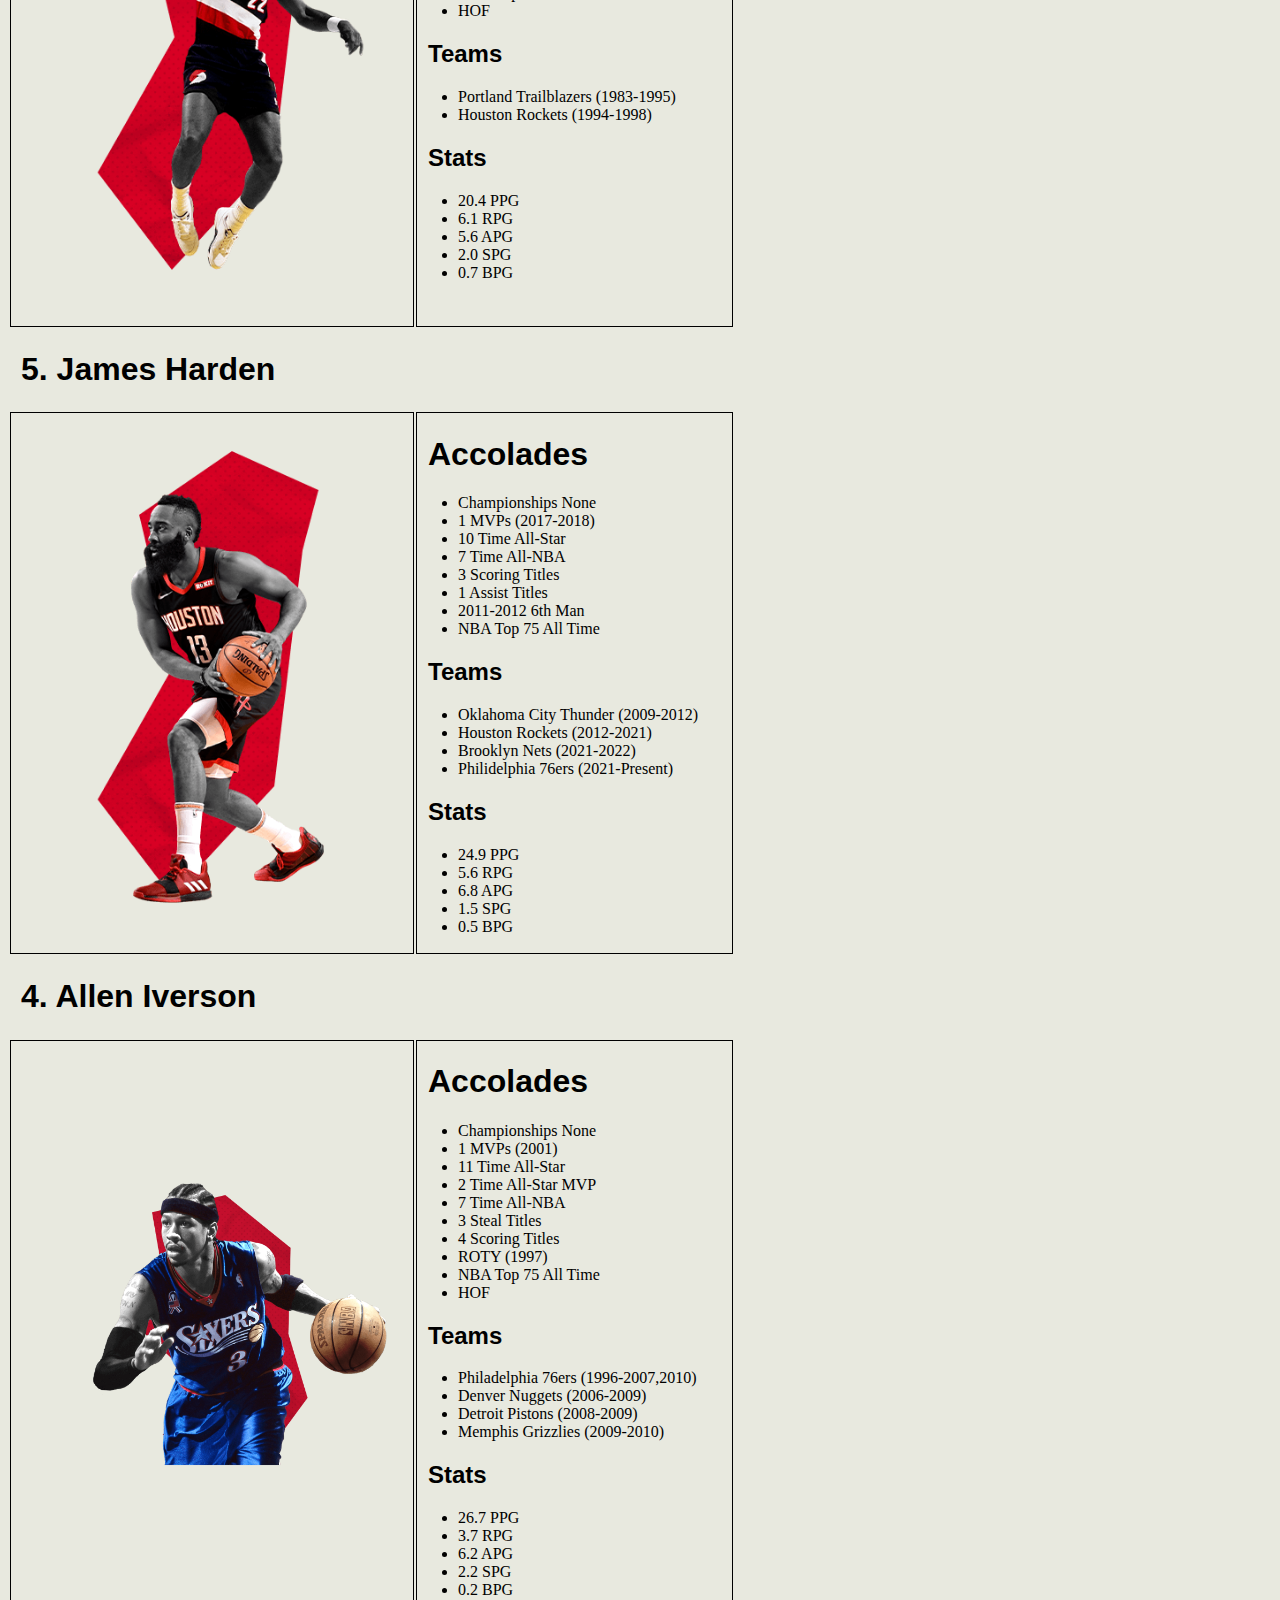
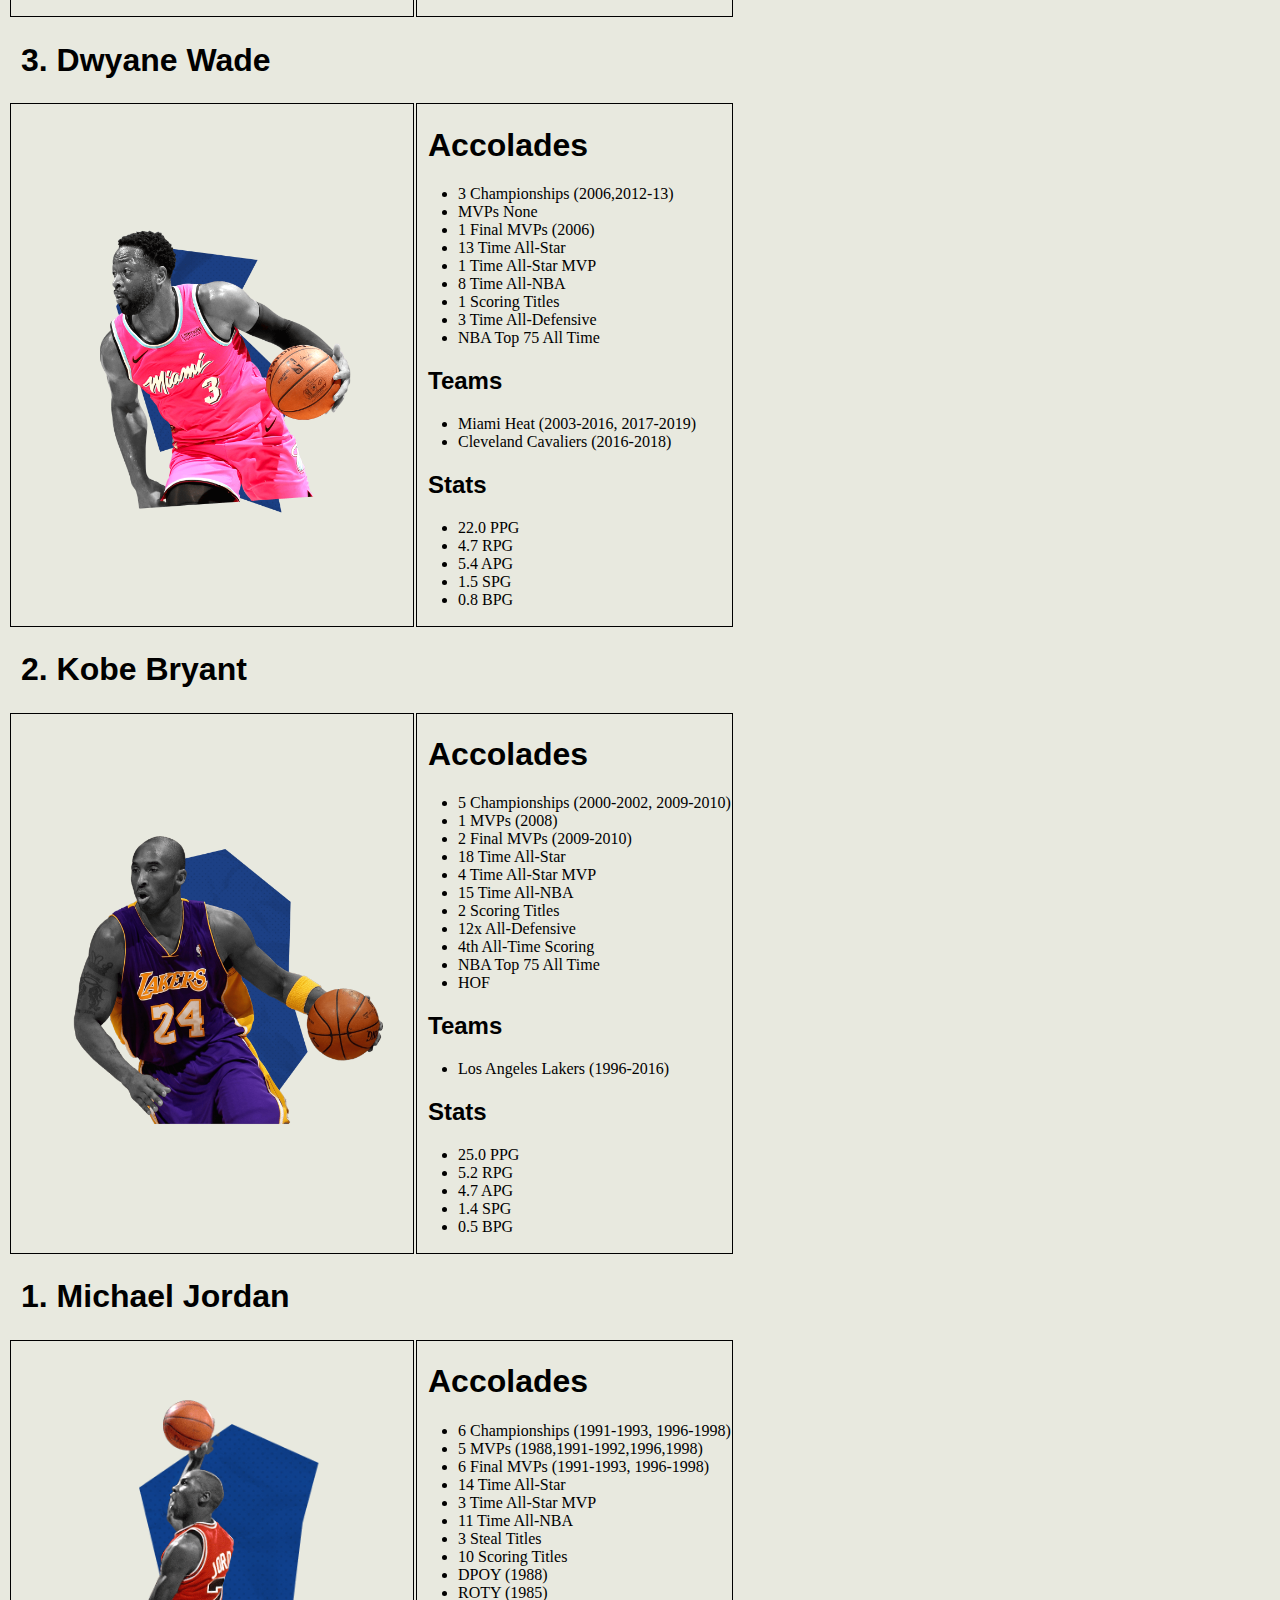
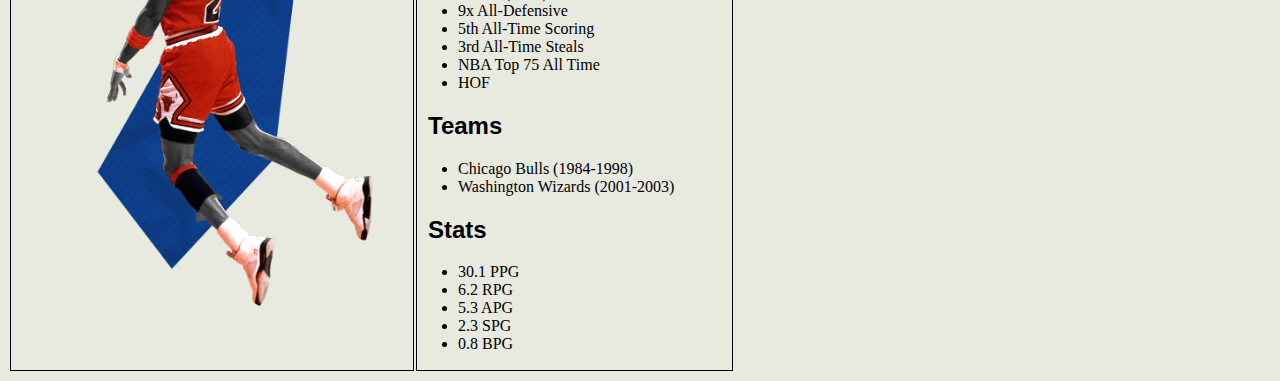
<file: sg.html>
<!DOCTYPE html>
<!-- This website template was created by: Nishanth Pullabhotla -->
<html lang="en">
  <head>
    <link rel="stylesheet" href="css/styles.css" />
    <title>NBA Statistics</title>
    <meta charset="utf-8" />
  </head>
  <body>
    <header>
      <!-- <a href="home.html"><img src="images/top10.png" alt="Top-10 logo"></a> -->
      <div style="height: 300px"></div>
      &nbsp;
    </header>

    <div class="navbar">
      <ul>
        <li><a href="index.html">Home</a></li>
        <li><a href="pg.html">Point Guards</a></li>
        <li><a href="sg.html" class="active">Shooting Guards</a></li>
        <li><a href="pf.html">Power Forwards</a></li>
        <li><a href="sf.html">Small Forwards</a></li>
        <li><a href="center.html">Centers</a></li>
      </ul>
    </div>

    <table>
      <th colspan="3" style="text-align: left"><h1>10. Vince Carter</h1></th>
      <tr>
        <td width="400px" style="border: 1px solid black">
          <img
            class="players"
            src="images/vincecarter.png"
            alt="vince carter"
          />
        </td>
        <td colspan="2" style="border: 1px solid black">
          <h1>Accolades</h1>
          <ul>
            <li>Championships None</li>
            <li>MVPs None</li>
            <li>8 Time All-Star</li>
            <li>2 Time All-NBA</li>
            <li>ROTY (1998-99)</li>
          </ul>
          <h2>Teams</h2>
          <ul>
            <li>Toronto Raptors (1998-2004)</li>
            <li>Brookyln Nets (2004-2009)</li>
            <li>Orlando Magic (2009-2011)</li>
            <li>Phoenix Suns (2010-2011)</li>
            <li>Dallas Mavericks (2011-2014)</li>
            <li>Memphis Grizzlies (2014-2017)</li>
            <li>Sacramento Kings (2017-2018)</li>
            <li>Atlanta Hawks (2018-2020)</li>
          </ul>
          <h2>Stats</h2>
          <ul>
            <li>16.7 PPG</li>
            <li>4.3 RPG</li>
            <li>3.1 APG</li>
            <li>1.0 SPG</li>
            <li>0.6 BPG</li>
          </ul>
        </td>
      </tr>
      <th colspan="3" style="text-align: left"><h1>9. Ray Allen</h1></th>
      <tr>
        <td width="400px" style="border: 1px solid black">
          <img class="players" src="images/rayallen.png" alt="ray allen" />
        </td>
        <td colspan="2" style="border: 1px solid black">
          <h1>Accolades</h1>
          <ul>
            <li>2 Championships (2008,2013)</li>
            <li>MVPs None</li>
            <li>10 Time All-Star</li>
            <li>2 Time All-NBA</li>
            <li>2nd In All-Time 3's</li>
            <li>NBA Top 75 All Time</li>
            <li>HOF</li>
          </ul>
          <h2>Teams</h2>
          <ul>
            <li>Milwaukee Bucks (1996-2003)</li>
            <li>Seattle SuperSonics (2002-2007)</li>
            <li>Boston Celtics (2007-2012)</li>
            <li>Miami Heat (2012-2014)</li>
          </ul>
          <h2>Stats</h2>
          <ul>
            <li>18.9 PPG</li>
            <li>4.1 RPG</li>
            <li>3.4 APG</li>
            <li>1.1 SPG</li>
            <li>0.2 BPG</li>
          </ul>
        </td>
      </tr>
      <th colspan="3" style="text-align: left"><h1>8. Reggie Miller</h1></th>
      <tr>
        <td width="400px" style="border: 1px solid black">
          <img class="players" src="images/reggiem.png" alt="reggie miller" />
        </td>
        <td colspan="2" style="border: 1px solid black">
          <h1>Accolades</h1>
          <ul>
            <li>Championships None</li>
            <li>MVPs None</li>
            <li>3rd In All-Time 3's</li>
            <li>NBA Top 75 All Time</li>
            <li>HOF</li>
          </ul>
          <h2>Teams</h2>
          <ul>
            <li>Indiana Pacers (1987-2005)</li>
          </ul>
          <h2>Stats</h2>
          <ul>
            <li>18.2 PPG</li>
            <li>3.0 RPG</li>
            <li>3.0 APG</li>
            <li>1.1 SPG</li>
            <li>0.2 BPG</li>
          </ul>
        </td>
      </tr>
      <th colspan="3" style="text-align: left"><h1>7. George Gervin</h1></th>
      <tr>
        <td width="400px" style="border: 1px solid black">
          <img class="players" src="images/georgeg.png" alt="george gervin" />
        </td>
        <td colspan="2" style="border: 1px solid black">
          <h1>Accolades</h1>
          <ul>
            <li>Championships None</li>
            <li>MVPs None</li>
            <li>12 Time All-Star</li>
            <li>7 Time All-NBA</li>
            <li>1 Time All-Star MVP</li>
            <li>2 Time All-ABA</li>
            <li>ABA All-Time Team</li>
            <li>4 Scoring Titles</li>
            <li>NBA Top 75 All Time</li>
            <li>HOF</li>
          </ul>
          <h2>Teams</h2>
          <ul>
            <li>Virginia Squires (1972-1974)</li>
            <li>San Antonio Spurs (1973-1985)</li>
            <li>Chicago Bulls (1985-1986)</li>
          </ul>
          <h2>Stats</h2>
          <ul>
            <li>25.1 PPG</li>
            <li>5.3 RPG</li>
            <li>2.6 APG</li>
            <li>1.2 SPG</li>
            <li>1.0 BPG</li>
          </ul>
        </td>
      </tr>
      <th colspan="3" style="text-align: left"><h1>6. Clyde Drexler</h1></th>
      <tr>
        <td width="400px" style="border: 1px solid black">
          <img class="players" src="images/clyded.png" alt="clyde drexler" />
        </td>
        <td colspan="2" style="border: 1px solid black">
          <h1>Accolades</h1>
          <ul>
            <li>1 Championships (1995)</li>
            <li>MVPs None</li>
            <li>10 Time All-Star</li>
            <li>5 Time All-NBA</li>
            <li>8th All-Time Steals</li>
            <li>NBA Top 75 All Time</li>
            <li>HOF</li>
          </ul>
          <h2>Teams</h2>
          <ul>
            <li>Portland Trailblazers (1983-1995)</li>
            <li>Houston Rockets (1994-1998)</li>
          </ul>
          <h2>Stats</h2>
          <ul>
            <li>20.4 PPG</li>
            <li>6.1 RPG</li>
            <li>5.6 APG</li>
            <li>2.0 SPG</li>
            <li>0.7 BPG</li>
          </ul>
        </td>
      </tr>
      <th colspan="3" style="text-align: left"><h1>5. James Harden</h1></th>
      <tr>
        <td width="400px" style="border: 1px solid black">
          <img class="players" src="images/jamesh.png" alt="james harden" />
        </td>
        <td colspan="2" style="border: 1px solid black">
          <h1>Accolades</h1>
          <ul>
            <li>Championships None</li>
            <li>1 MVPs (2017-2018)</li>
            <li>10 Time All-Star</li>
            <li>7 Time All-NBA</li>
            <li>3 Scoring Titles</li>
            <li>1 Assist Titles</li>
            <li>2011-2012 6th Man</li>
            <li>NBA Top 75 All Time</li>
          </ul>
          <h2>Teams</h2>
          <ul>
            <li>Oklahoma City Thunder (2009-2012)</li>
            <li>Houston Rockets (2012-2021)</li>
            <li>Brooklyn Nets (2021-2022)</li>
            <li>Philidelphia 76ers (2021-Present)</li>
          </ul>
          <h2>Stats</h2>
          <ul>
            <li>24.9 PPG</li>
            <li>5.6 RPG</li>
            <li>6.8 APG</li>
            <li>1.5 SPG</li>
            <li>0.5 BPG</li>
          </ul>
        </td>
      </tr>
      <th colspan="3" style="text-align: left"><h1>4. Allen Iverson</h1></th>
      <tr>
        <td width="400px" style="border: 1px solid black">
          <img class="players" src="images/alleni.png" alt="allen iverson" />
        </td>
        <td colspan="2" style="border: 1px solid black">
          <h1>Accolades</h1>
          <ul>
            <li>Championships None</li>
            <li>1 MVPs (2001)</li>
            <li>11 Time All-Star</li>
            <li>2 Time All-Star MVP</li>
            <li>7 Time All-NBA</li>
            <li>3 Steal Titles</li>
            <li>4 Scoring Titles</li>
            <li>ROTY (1997)</li>
            <li>NBA Top 75 All Time</li>
            <li>HOF</li>
          </ul>
          <h2>Teams</h2>
          <ul>
            <li>Philadelphia 76ers (1996-2007,2010)</li>
            <li>Denver Nuggets (2006-2009)</li>
            <li>Detroit Pistons (2008-2009)</li>
            <li>Memphis Grizzlies (2009-2010)</li>
          </ul>
          <h2>Stats</h2>
          <ul>
            <li>26.7 PPG</li>
            <li>3.7 RPG</li>
            <li>6.2 APG</li>
            <li>2.2 SPG</li>
            <li>0.2 BPG</li>
          </ul>
        </td>
      </tr>
      <th colspan="3" style="text-align: left"><h1>3. Dwyane Wade</h1></th>
      <tr>
        <td width="400px" style="border: 1px solid black">
          <img class="players" src="images/dwyanew.png" alt="dwyane wade" />
        </td>
        <td colspan="2" style="border: 1px solid black">
          <h1>Accolades</h1>
          <ul>
            <li>3 Championships (2006,2012-13)</li>
            <li>MVPs None</li>
            <li>1 Final MVPs (2006)</li>
            <li>13 Time All-Star</li>
            <li>1 Time All-Star MVP</li>
            <li>8 Time All-NBA</li>
            <li>1 Scoring Titles</li>
            <li>3 Time All-Defensive</li>
            <li>NBA Top 75 All Time</li>
          </ul>
          <h2>Teams</h2>
          <ul>
            <li>Miami Heat (2003-2016, 2017-2019)</li>
            <li>Cleveland Cavaliers (2016-2018)</li>
          </ul>
          <h2>Stats</h2>
          <ul>
            <li>22.0 PPG</li>
            <li>4.7 RPG</li>
            <li>5.4 APG</li>
            <li>1.5 SPG</li>
            <li>0.8 BPG</li>
          </ul>
        </td>
      </tr>
      <th colspan="3" style="text-align: left"><h1>2. Kobe Bryant</h1></th>
      <tr>
        <td width="400px" style="border: 1px solid black">
          <img class="players" src="images/kobeb.png" alt="kobe bryant" />
        </td>
        <td colspan="2" style="border: 1px solid black">
          <h1>Accolades</h1>
          <ul>
            <li>5 Championships (2000-2002, 2009-2010)</li>
            <li>1 MVPs (2008)</li>
            <li>2 Final MVPs (2009-2010)</li>
            <li>18 Time All-Star</li>
            <li>4 Time All-Star MVP</li>
            <li>15 Time All-NBA</li>
            <li>2 Scoring Titles</li>
            <li>12x All-Defensive</li>
            <li>4th All-Time Scoring</li>
            <li>NBA Top 75 All Time</li>
            <li>HOF</li>
          </ul>
          <h2>Teams</h2>
          <ul>
            <li>Los Angeles Lakers (1996-2016)</li>
          </ul>
          <h2>Stats</h2>
          <ul>
            <li>25.0 PPG</li>
            <li>5.2 RPG</li>
            <li>4.7 APG</li>
            <li>1.4 SPG</li>
            <li>0.5 BPG</li>
          </ul>
        </td>
      </tr>
      <th colspan="3" style="text-align: left"><h1>1. Michael Jordan</h1></th>
      <tr>
        <td width="400px" style="border: 1px solid black">
          <img class="players" src="images/michaelj.png" alt="michael jordan" />
        </td>
        <td colspan="2" style="border: 1px solid black">
          <h1>Accolades</h1>
          <ul>
            <li>6 Championships (1991-1993, 1996-1998)</li>
            <li>5 MVPs (1988,1991-1992,1996,1998)</li>
            <li>6 Final MVPs (1991-1993, 1996-1998)</li>
            <li>14 Time All-Star</li>
            <li>3 Time All-Star MVP</li>
            <li>11 Time All-NBA</li>
            <li>3 Steal Titles</li>
            <li>10 Scoring Titles</li>
            <li>DPOY (1988)</li>
            <li>ROTY (1985)</li>
            <li>9x All-Defensive</li>
            <li>5th All-Time Scoring</li>
            <li>3rd All-Time Steals</li>
            <li>NBA Top 75 All Time</li>
            <li>HOF</li>
          </ul>
          <h2>Teams</h2>
          <ul>
            <li>Chicago Bulls (1984-1998)</li>
            <li>Washington Wizards (2001-2003)</li>
          </ul>
          <h2>Stats</h2>
          <ul>
            <li>30.1 PPG</li>
            <li>6.2 RPG</li>
            <li>5.3 APG</li>
            <li>2.3 SPG</li>
            <li>0.8 BPG</li>
          </ul>
        </td>
      </tr>
    </table>
  </body>
</html>
</file>
<file: css/styles.css>
/* Style sheet created by Nishanth, 3/10/22 */

/* Style for body specifies a background color */

/* body  {
  background-image: url("../images/nba.jpg");
  background-repeat:no-repeat;
  background-size: auto;
  
} */

.navbar ul {
  margin: 0;
  padding: 0;
  overflow: hidden;
  background-color: #7cb0d4;
  list-style-type: none;
}

.navbar a.active {
  background-color: #8e3146;
  color: white;
}

.navbar ul li {
  float: left;
}

/* li {
	 float: left; 
  } */

li a {
  display: block;
  color: #fff;
  text-align: center;
  padding: 14px 16px;
  text-decoration: none;
  list-style-type: none;
}

li a:hover:not(.active) {
  background-color: #8e3146;
}

.active {
  background-color: #04aa6d;
}

.home {
  text-align: center;
}
/*Style to create a fluid image */
img {
  max-width: 100%;
}

header div {
  background-image: url("../images/nba.jpg");
  background-repeat: repeat-x;
  background-size: auto;
}

h1 {
  padding-left: 10px;
  font-family: Impact, Haettenschweiler, "Arial Narrow Bold", sans-serif;
}
h2 {
  padding-left: 10px;
  font-family: Impact, Haettenschweiler, "Arial Narrow Bold", sans-serif;
}

/* .players{
	display: inline;
	float: left;
	margin-right: 1.5em;
	} */

.home {
  color: #133248;
  font-weight: bold;
  font-family: Copperplate, Papyrus, fantasy;
  font-size: 20px;
}

body {
  background-color: rgb(232, 233, 223);
}
</file>
